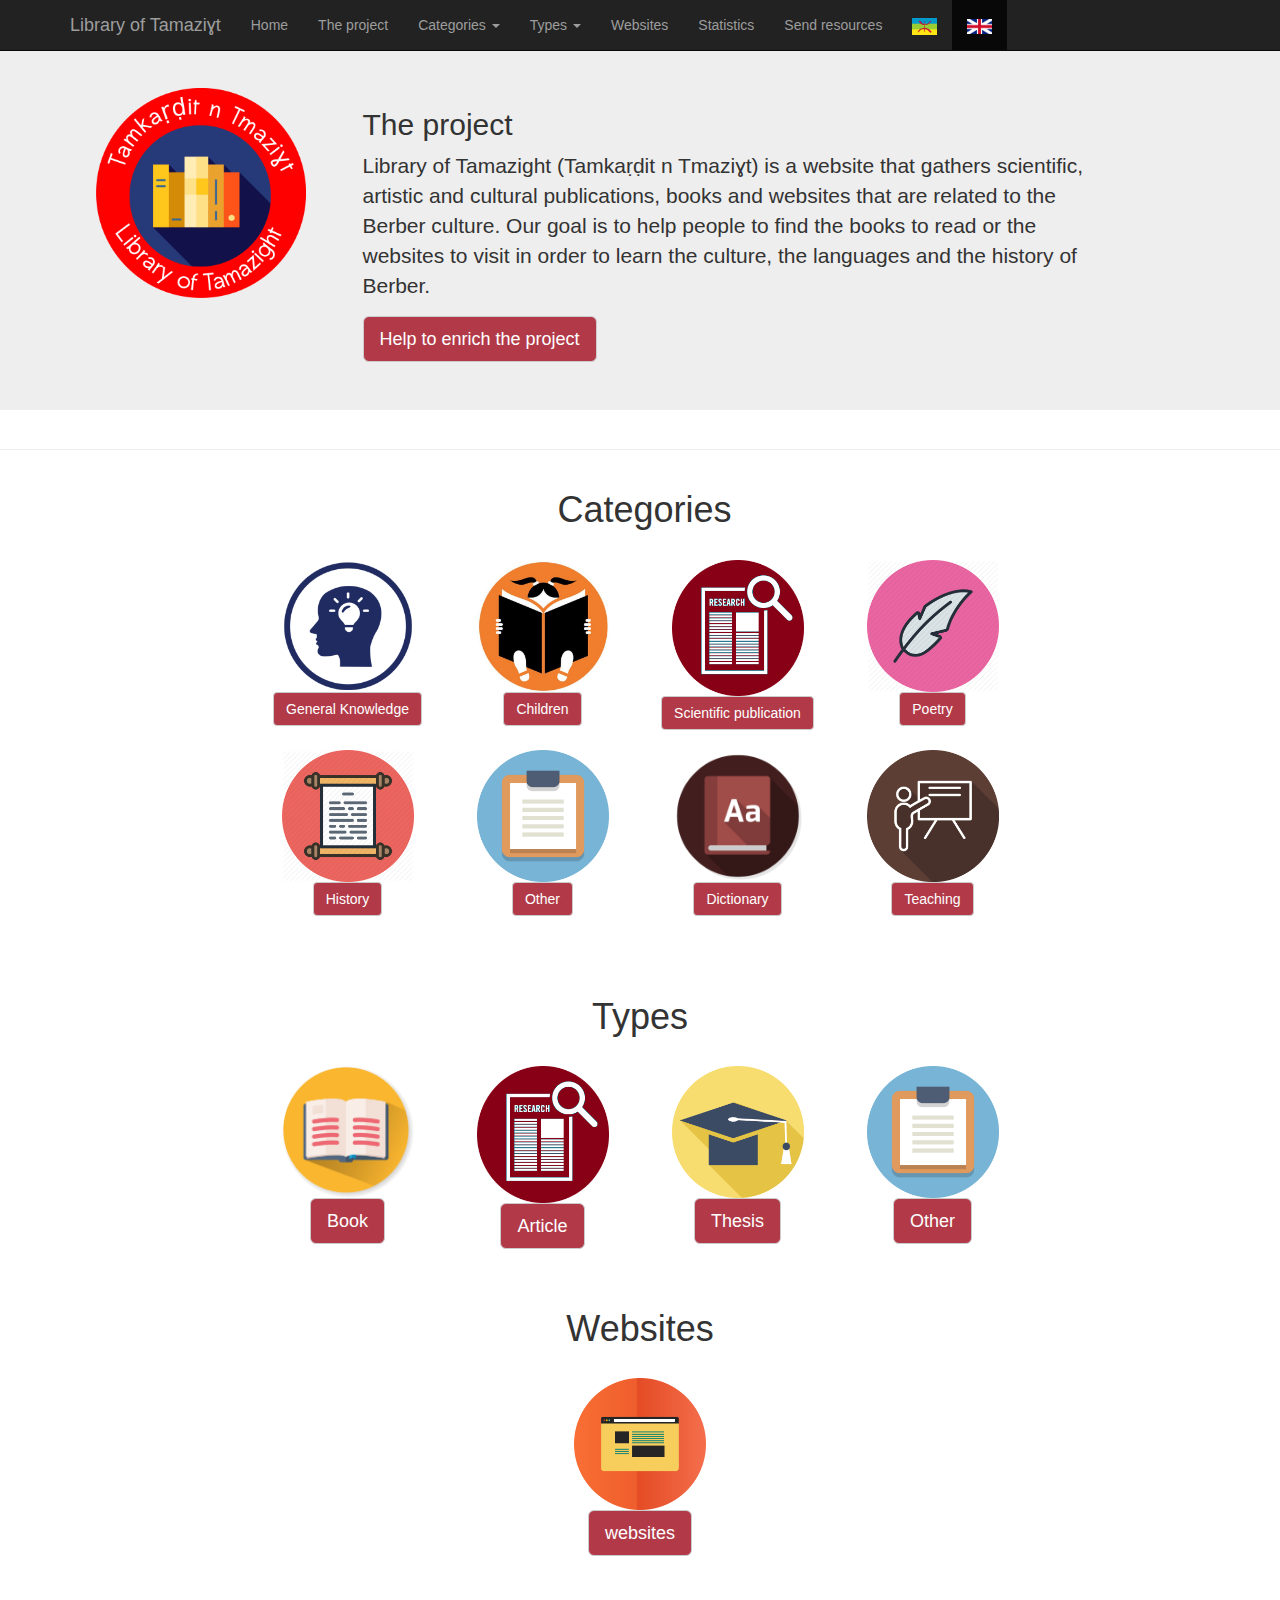
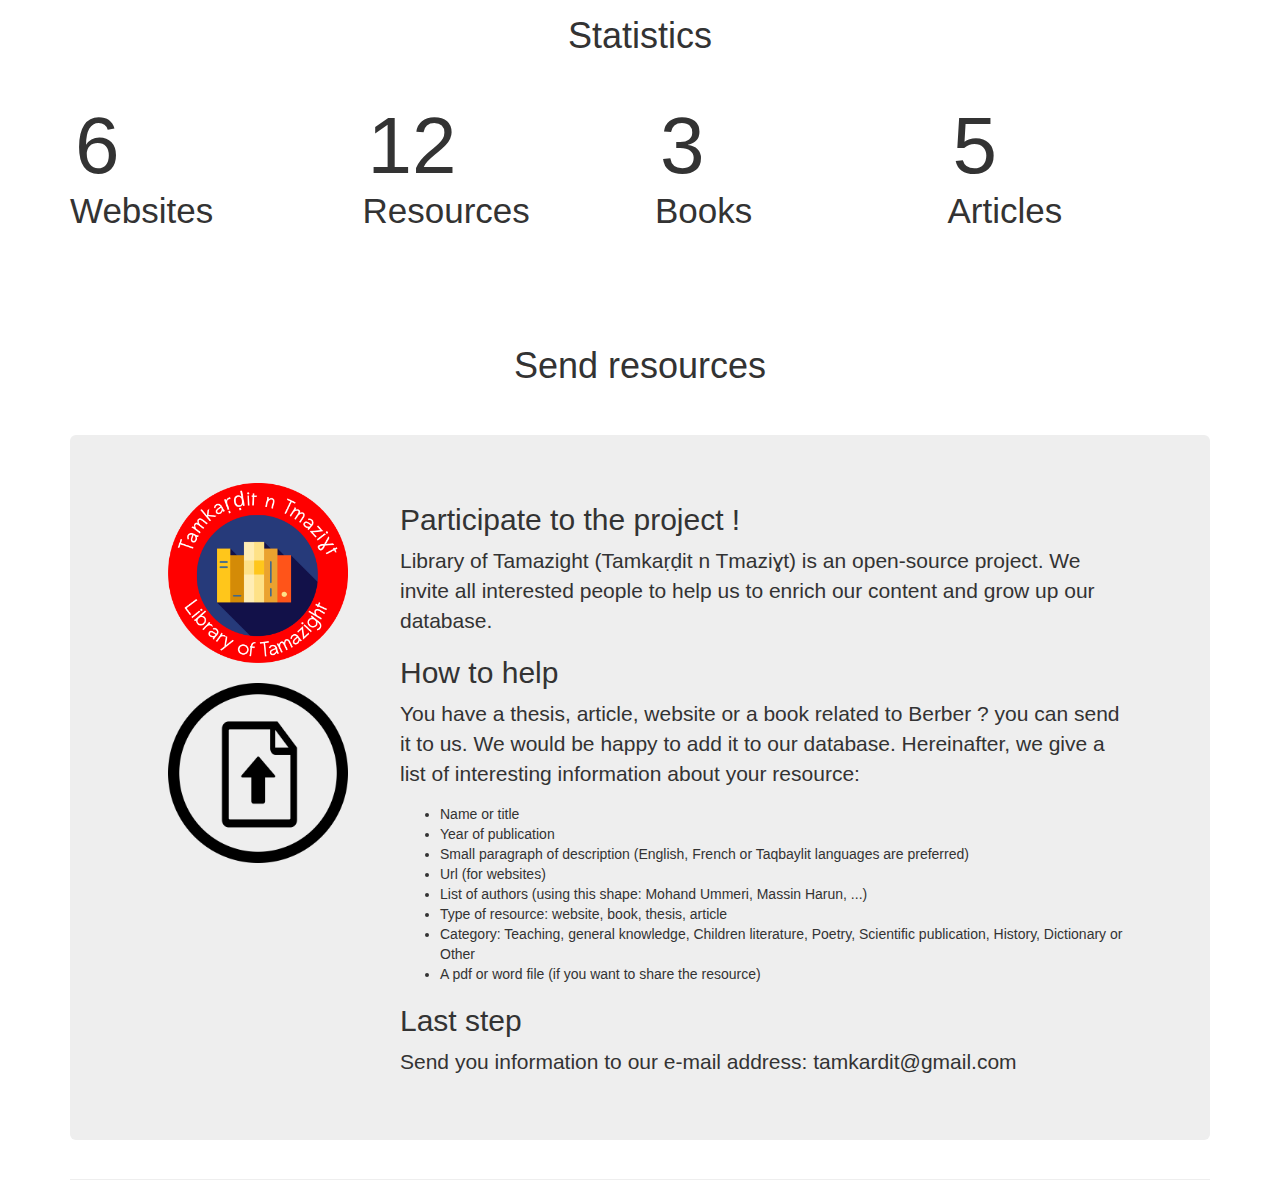
<file: index.html>
<!DOCTYPE html>
<html>
<head>
<meta name="description" content="">
<meta name="author" content="Adel Ferdjoukh">
<link rel="icon" href="img/kab.png">
<meta charset="utf-8">
<meta http-equiv="X-UA-Compatible" content="IE=edge">
<meta name="viewport" content="width=device-width, initial-scale=1">
<title>Home - Library of Tamaziɣt</title>
<!-- Bootstrap core CSS -->
<link href="bootstrap/css/bootstrap.min.css" rel="stylesheet">
<script src="bootstrap/js/jquery-3.3.1.min.js"></script>
<script src="bootstrap/js/bootstrap.min.js"></script>
<script src="css-js/selection.js"></script>
<!-- Custom styles for this template -->
<link href="css-js/lot.css" rel="stylesheet">
</head>

<body>

   <nav class="navbar navbar-inverse navbar-fixed-top">
     <div class="container">
       <div class="navbar-header">
         <button type="button" class="navbar-toggle collapsed" data-toggle="collapse" data-target="#navbar" aria-expanded="false" aria-controls="navbar">
           <span class="sr-only">Toggle navigation</span>
           <span class="icon-bar"></span>
           <span class="icon-bar"></span>
           <span class="icon-bar"></span>
         </button>
         <a class="navbar-brand" href="index.html">Library of Tamaziɣt</a>
       </div>
       <div id="navbar" class="collapse navbar-collapse">
         <ul class="nav navbar-nav">
           <li><a href="index.html">Home</a></li>
           <li><a href="index.html#project">The project</a></li>

           <li class="dropdown">
           <a href="#" class="dropdown-toggle" data-toggle="dropdown">Categories <b class="caret"></b></a>
           <ul class="dropdown-menu">
         		<li><a href="general-knowledge.html">General Knowledge</a></li>
         		<li><a href="children.html">Children</a></li>
         		<li><a href="scientific-publication.html">Scientific publication</a></li>
         		<li><a href="poetry.html">Poetry</a></li>
         		<li><a href="history.html">History</a></li>
         		<li><a href="other-cat.html">Other</a></li>
         		<li><a href="dictionary.html">Dictionary</a></li>
         		<li><a href="teaching.html">Teaching</a></li>
            </ul>
           </li>

           <li class="dropdown">
           <a href="#" class="dropdown-toggle" data-toggle="dropdown">Types <b class="caret"></b></a>
           <ul class="dropdown-menu">
         		<li><a href="book.html">Book</a></li>
         		<li><a href="article.html">Article</a></li>
         		<li><a href="thesis.html">Thesis</a></li>
         		<li><a href="other-type.html">Other</a></li>
            </ul>
           </li>
           <li><a href="index.html#websites">Websites</a></li>
           <li><a href="index.html#statistics">Statistics</a></li>
           <li><a href="index.html#submit">Send resources</a></li>
           <li><a href="index-kab.html"><img src="img/kab.png" width="25" alt="Taqbaylit"/></a></li>
           <li class="active"><a href="index.html"><img src="img/uk.png" width="25" alt="English"/></a></li>
         </ul>
       </div><!--/.nav-collapse -->
     </div>
   </nav>


  <div class="page-header">
   <div class="jumbotron">
    <div class="container">
      <div class="row">
        <div class="col-sm-3">
             <img src="img/library.png" class="center-img" width="200" alt="Library of Tamazight"/>
        </div>
            
            <div class="col-sm-8">
              <div class="row">
                <div class="col-sm-12">
                    <h2 class="left-h2">The project</h2>
                    <p class="left-p">
                        Library of Tamazight (Tamkaṛḍit n Tmaziɣt) is a website that gathers scientific, artistic and cultural publications, books and websites that are related to the Berber culture.
                        Our goal is to help people to find the books to read or the websites to visit in order to learn the culture, the languages and the history of Berber.
                    </p>
                  </div>                
        </div>        
          <div class="row">
                <div class="col-sm-3">
                    <a href="index.html#submit" class="btn btn-lg btn-pyta">Help to enrich the project</a>
                </div>
            </div>
          </div>
        </div>  
      </div>
   </div>
  </div>


<div class="container">
<div id="categories" class="row title-row">
<div class="col-sm-5"></div>
<div class="col-sm-2"><h1>Categories</h1></div>
<div class="col-sm-5"></div>
</div>
<br/>
<div class="row">
<div class="col-sm-2"></div>
 <div class="col-sm-2 center-col">
  <a href="general-knowledge.html">
   <img src="img/gk.png" alt="General Knowledge" class="center-img" width="200" />
  </a>
  <a class="btn btn-pyta" href="general-knowledge.html">General Knowledge</a>
 </div>
 <div class="col-sm-2 center-col">
  <a href="children.html">
   <img src="img/child.jpg" alt="Children" class="center-img" width="200" />
  </a>
  <a class="btn btn-pyta" href="children.html">Children</a>
 </div>
 <div class="col-sm-2 center-col">
  <a href="scientific-publication.html">
   <img src="img/paper.png" alt="Scientific publication" class="center-img" width="200" />
  </a>
  <a class="btn btn-pyta" href="scientific-publication.html">Scientific publication</a>
 </div>
 <div class="col-sm-2 center-col">
  <a href="poetry.html">
   <img src="img/poet.png" alt="Poetry" class="center-img" width="200" />
  </a>
  <a class="btn btn-pyta" href="poetry.html">Poetry</a>
 </div>
</div>

<br />

<div class="row">
<div class="col-sm-2"></div>
 <div class="col-sm-2 center-col">
  <a href="history.html">
   <img src="img/hist.png" alt="History" class="center-img" width="200" />
  </a>
  <a class="btn btn-pyta" href="history.html">History</a>
 </div>
 <div class="col-sm-2 center-col">
  <a href="other-cat.html">
   <img src="img/other.png" alt="Other" class="center-img" width="200" />
  </a>
  <a class="btn btn-pyta" href="other-cat.html">Other</a>
 </div>
 <div class="col-sm-2 center-col">
  <a href="dictionary.html">
   <img src="img/dic.png" alt="Dictionary" class="center-img" width="200" />
  </a>
  <a class="btn btn-pyta" href="dictionary.html">Dictionary</a>
 </div>
 <div class="col-sm-2 center-col">
  <a href="teaching.html">
   <img src="img/teach.png" alt="Teaching" class="center-img" width="200" />
  </a>
  <a class="btn btn-pyta" href="teaching.html">Teaching</a>
 </div>
</div>

<br />

<div class="row">
<div class="col-sm-2"></div>
</div>


<br/>
<br/>
<div id="types" class="row title-row">
<div class="col-sm-5"></div>
<div class="col-sm-2"><h1>Types</h1></div>
<div class="col-sm-5"></div>
</div>
<br/>
<div class="row">
<div class="col-sm-2"></div>
<div class="col-sm-2 center-col">
<a href="book.html">
<img src="img/book.png" alt="Book" class="center-img" width="200" />
</a>
<a class="btn btn-lg btn-pyta" href="book.html">Book</a>
</div>
<div class="col-sm-2 center-col">
<a href="article.html">
<img src="img/paper.png" alt="Article" class="center-img" width="200" />
</a>
<a class="btn btn-lg btn-pyta" href="article.html">Article</a>
</div>
<div class="col-sm-2 center-col">
<a href="thesis.html">
<img src="img/thesis.png" alt="Thesis" class="center-img" width="200" />
</a>
<a class="btn btn-lg btn-pyta" href="thesis.html">Thesis</a>
</div>
<div class="col-sm-2 center-col">
<a href="other-type.html">
<img src="img/other.png" alt="Other" class="center-img" width="200" />
</a>
<a class="btn btn-lg btn-pyta" href="other-type.html">Other</a>
</div>
</div>
<br/>
<br/>
<div id="websites" class="row title-row">
<div class="col-sm-5"></div>
<div class="col-sm-2"><h1>Websites</h1></div>
<div class="col-sm-5"></div>
</div>
<br/>
<div class="row">
<div class="col-sm-5"></div>
<div class="col-sm-2 center-col">
<a href="websites.html">
<img src="img/web.png" alt="websites" class="center-img" width="200" />
</a>
<a class="btn btn-lg btn-pyta" href="websites.html">websites</a>
</div>
<div class="col-sm-5"></div>
</div>
<br/>
<br/>
<div id="statistics" class="row title-row">
<div class="col-sm-5"></div>
<div class="col-sm-2"><h1>Statistics</h1></div>
<div class="col-sm-5"></div>
</div>
<br/>
<br/>
 <div class="row">
<div class="col-sm-2">
<p class=stat-p><span class=lettrine>6</span> Websites</p>
</div>
<div class="col-sm-1"></div>
<div class="col-sm-2">
<p class=stat-p><span class=lettrine>12</span> Resources</p>
</div>
<div class="col-sm-1"></div>
<div class="col-sm-2">
<p class=stat-p><span class=lettrine>3</span> Books</p>
</div>
<div class="col-sm-1"></div>
<div class="col-sm-2">
<p class=stat-p><span class=lettrine>5</span> Articles</p>
</div>

 </div>
<br/>
<br/>
<br/>
<br/>
 <div id="submit" class="row title-row">
  <div class="col-sm-4"></div>
  <div class="col-sm-4 center-col"><h1>Send resources</h1></div>
  <div class="col-sm-4"></div>
 </div>

  <div class="page-header">
   <div class="jumbotron">
    <div class="container">
      <div class="row">

        <div class="col-sm-3">
				<img src="img/library.png" class="center-img" width="200" alt="Library of Tamazight"/>
				<br/>
             <img src="img/submit.png" class="center-img" width="200" alt="Library of Tamazight"/>
        </div>

            <div class="col-sm-9">
                    <h2 class="left-h2">Participate to the project !</h2>
                    <p class="left-p">
                        Library of Tamazight (Tamkaṛḍit n Tmaziɣt) is an open-source project. We invite all interested people to help us to enrich our content and grow up our database.
                    </p>
                    <h2 class="left-h2">How to help</h2>
                    <p>
                        You have a thesis, article, website or a book related to Berber ? you can send it to us. We would be happy to add it to our database. Hereinafter, we give a list of interesting information about your resource:
                    </p>
					  <ul>
					  	<li>Name or title</li>
					  	<li>Year of publication</li>
					  	<li>Small paragraph of description (English, French or Taqbaylit languages are preferred)</li>
					  	<li>Url (for websites)</li>
					  	<li>List of authors (using this shape: Mohand Ummeri, Massin Harun, ...)</li>
					  	<li>Type of resource: website, book, thesis, article</li>
					  	<li>Category: Teaching, general knowledge, Children literature, Poetry, Scientific publication, History, Dictionary or Other</li>
					  	<li>A pdf or word file (if you want to share the resource)</li>
					  </ul>
                    <h2 class="left-h2">Last step</h2>
                    <p>
                        Send you information to our e-mail address: tamkardit@gmail.com
                    </p>
            </div>

        </div>  
      </div>
   </div>
  </div>

</div>
</body>
</html>
</file>
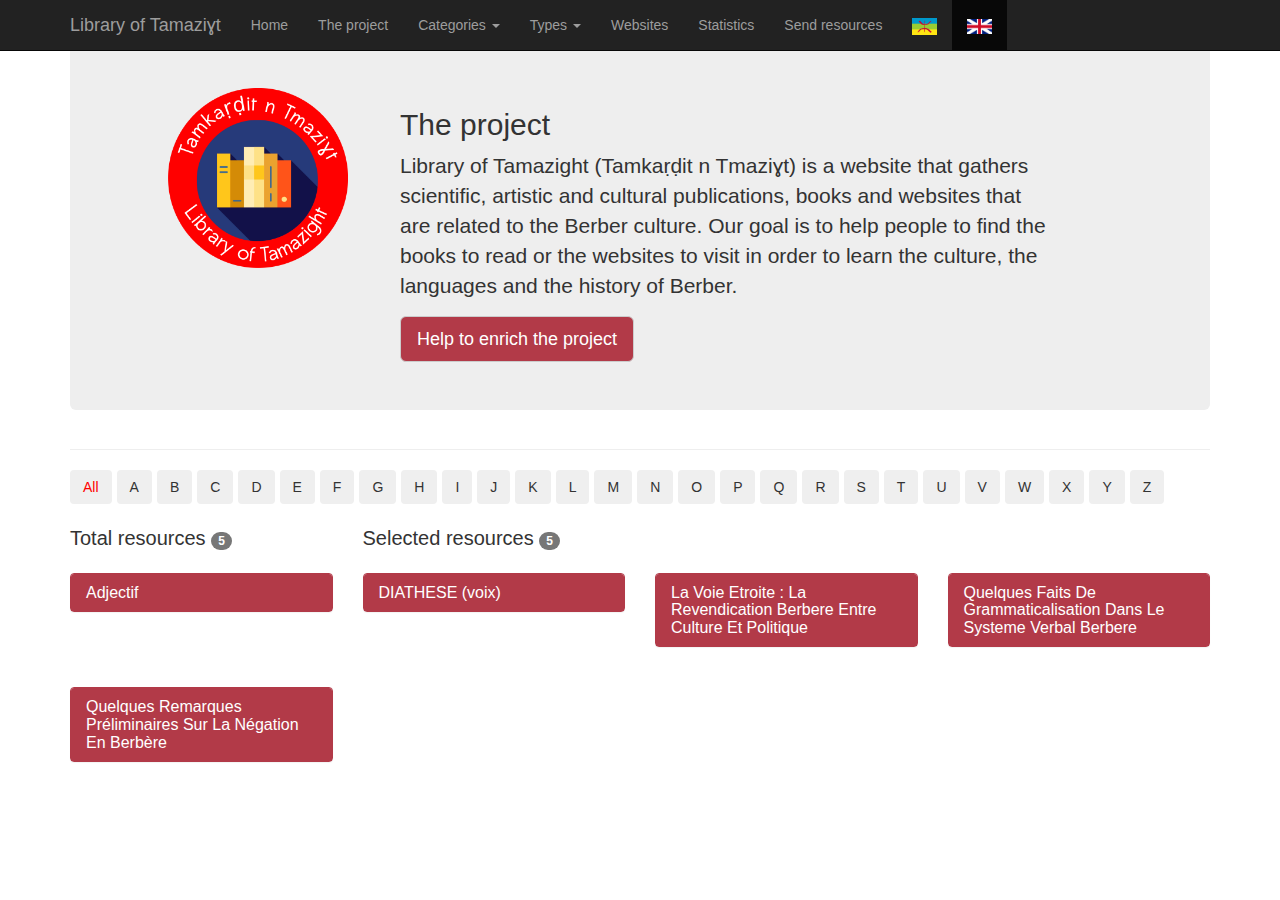
<file: article.html>
<!DOCTYPE html>
<html>
<head>
<meta name="description" content="">
<meta name="author" content="Adel Ferdjoukh">
<link rel="icon" href="img/kab.png">
<meta charset="utf-8">
<meta http-equiv="X-UA-Compatible" content="IE=edge">
<meta name="viewport" content="width=device-width, initial-scale=1">
<title>Article - Library of Tamaziɣt</title>
<!-- Bootstrap core CSS -->
<link href="bootstrap/css/bootstrap.min.css" rel="stylesheet">
<script src="bootstrap/js/jquery-3.3.1.min.js"></script>
<script src="bootstrap/js/bootstrap.min.js"></script>
<script src="css-js/selection.js"></script>
<!-- Custom styles for this template -->
<link href="css-js/lot.css" rel="stylesheet">
</head>

<body>

   <nav class="navbar navbar-inverse navbar-fixed-top">
     <div class="container">
       <div class="navbar-header">
         <button type="button" class="navbar-toggle collapsed" data-toggle="collapse" data-target="#navbar" aria-expanded="false" aria-controls="navbar">
           <span class="sr-only">Toggle navigation</span>
           <span class="icon-bar"></span>
           <span class="icon-bar"></span>
           <span class="icon-bar"></span>
         </button>
         <a class="navbar-brand" href="index.html">Library of Tamaziɣt</a>
       </div>
       <div id="navbar" class="collapse navbar-collapse">
         <ul class="nav navbar-nav">
           <li><a href="index.html">Home</a></li>
           <li><a href="index.html#project">The project</a></li>

           <li class="dropdown">
           <a href="#" class="dropdown-toggle" data-toggle="dropdown">Categories <b class="caret"></b></a>
           <ul class="dropdown-menu">
         		<li><a href="general-knowledge.html">General Knowledge</a></li>
         		<li><a href="children.html">Children</a></li>
         		<li><a href="scientific-publication.html">Scientific publication</a></li>
         		<li><a href="poetry.html">Poetry</a></li>
         		<li><a href="history.html">History</a></li>
         		<li><a href="other-cat.html">Other</a></li>
         		<li><a href="dictionary.html">Dictionary</a></li>
         		<li><a href="teaching.html">Teaching</a></li>
            </ul>
           </li>

           <li class="dropdown">
           <a href="#" class="dropdown-toggle" data-toggle="dropdown">Types <b class="caret"></b></a>
           <ul class="dropdown-menu">
         		<li><a href="book.html">Book</a></li>
         		<li><a href="article.html">Article</a></li>
         		<li><a href="thesis.html">Thesis</a></li>
         		<li><a href="other-type.html">Other</a></li>
            </ul>
           </li>
           <li><a href="index.html#websites">Websites</a></li>
           <li><a href="index.html#statistics">Statistics</a></li>
           <li><a href="index.html#submit">Send resources</a></li>
           <li><a href="index-kab.html"><img src="img/kab.png" width="25" alt="Taqbaylit"/></a></li>
           <li class="active"><a href="index.html"><img src="img/uk.png" width="25" alt="English"/></a></li>
         </ul>
       </div><!--/.nav-collapse -->
     </div>
   </nav>

<div class=container>

  <div class="page-header">
   <div class="jumbotron">
    <div class="container">
      <div class="row">
        <div class="col-sm-3">
             <img src="img/library.png" class="center-img" width="200" alt="Library of Tamazight"/>
        </div>
            
            <div class="col-sm-8">
              <div class="row">
                <div class="col-sm-12">
                    <h2 class="left-h2">The project</h2>
                    <p class="left-p">
                        Library of Tamazight (Tamkaṛḍit n Tmaziɣt) is a website that gathers scientific, artistic and cultural publications, books and websites that are related to the Berber culture.
                        Our goal is to help people to find the books to read or the websites to visit in order to learn the culture, the languages and the history of Berber.
                    </p>
                  </div>                
        </div>        
          <div class="row">
                <div class="col-sm-3">
                    <a href="index.html#submit" class="btn btn-lg btn-pyta">Help to enrich the project</a>
                </div>
            </div>
          </div>
        </div>  
      </div>
   </div>
  </div>


<div id="selection-buttons" class="btn-toolbar" role="toolbar" aria-label="Toolbar with button groups">
  <button type="button" id="All" style="color:red;" onclick="selectAll(this);" class="btn btn-secondary">All</button>
  <button type="button" id="A" onclick="select(this);" class="btn btn-secondary">A</button>
  <button type="button" id="B" onclick="select(this);" class="btn btn-secondary">B</button>
  <button type="button" id="C" onclick="select(this);" class="btn btn-secondary">C</button>
  <button type="button" id="D" onclick="select(this);" class="btn btn-secondary">D</button>
  <button type="button" id="E" onclick="select(this);" class="btn btn-secondary">E</button>
  <button type="button" id="F" onclick="select(this);" class="btn btn-secondary">F</button>
  <button type="button" id="G" onclick="select(this);" class="btn btn-secondary">G</button>
  <button type="button" id="H" onclick="select(this);" class="btn btn-secondary">H</button>
  <button type="button" id="I" onclick="select(this);" class="btn btn-secondary">I</button>
  <button type="button" id="J" onclick="select(this);" class="btn btn-secondary">J</button>
  <button type="button" id="K" onclick="select(this);" class="btn btn-secondary">K</button>
  <button type="button" id="L" onclick="select(this);" class="btn btn-secondary">L</button>
  <button type="button" id="M" onclick="select(this);" class="btn btn-secondary">M</button>
  <button type="button" id="N" onclick="select(this);" class="btn btn-secondary">N</button>
  <button type="button" id="O" onclick="select(this);" class="btn btn-secondary">O</button>
  <button type="button" id="P" onclick="select(this);" class="btn btn-secondary">P</button>
  <button type="button" id="Q" onclick="select(this);" class="btn btn-secondary">Q</button>
  <button type="button" id="R" onclick="select(this);" class="btn btn-secondary">R</button>
  <button type="button" id="S" onclick="select(this);" class="btn btn-secondary">S</button>
  <button type="button" id="T" onclick="select(this);" class="btn btn-secondary">T</button>
  <button type="button" id="U" onclick="select(this);" class="btn btn-secondary">U</button>
  <button type="button" id="V" onclick="select(this);" class="btn btn-secondary">V</button>
  <button type="button" id="W" onclick="select(this);" class="btn btn-secondary">W</button>
  <button type="button" id="X" onclick="select(this);" class="btn btn-secondary">X</button>
  <button type="button" id="Y" onclick="select(this);" class="btn btn-secondary">Y</button>
  <button type="button" id="Z" onclick="select(this);" class="btn btn-secondary">Z</button>
</div>
<br/>

<div class="row">
<div class="col-sm-3"><span style="font-size:20px;">Total resources </span> 
<span class="badge">5</span></div>
<div class="col-sm-3"><span style="font-size:20px;">Selected resources </span> 
<span id="selected" class="badge">5</span></div>
</div>
<br/>

<div id="resources">
 <div class="row">

  <div class="col-sm-3 resource">
            <div class="panel-group">
                <div class="panel panel-pyta">
                    <div class="panel-heading">
                        <h4 class="panel-title"><a data-toggle="collapse" href="#collapse0"><span class="name">Adjectif</span></a></h4>
                    </div>
                    <div id="collapse0" class="panel-collapse collapse">
                        <div class="panel-body">
                              <p>
<span class="author">Salem Chaker</span>. <span class="type">Article</span>. <span class="year">1985</span>.
                              </p>
                              <p>
En tant que catégorie sémantique et morphologique, l'adjectif existe dans la totalité du domaine berbère.
                              </p>
   <a href="data/resources/09-18/01.pdf" class="btn btn-pyta">PDF</a>
                       </div>
                  </div>
               </div>
           </div>
  </div>


  <div class="col-sm-3 resource">
            <div class="panel-group">
                <div class="panel panel-pyta">
                    <div class="panel-heading">
                        <h4 class="panel-title"><a data-toggle="collapse" href="#collapse1"><span class="name">DIATHESE (voix)</span></a></h4>
                    </div>
                    <div id="collapse1" class="panel-collapse collapse">
                        <div class="panel-body">
                              <p>
<span class="author">Salem Chaker</span>. <span class="type">Article</span>. <span class="year">1995</span>.
                              </p>
                              <p>
Les linguistes généralistes identifient généralement la notion de diathèse à celle de voix (Cf Dubois : 512, Marouzeau : 75...), définie comme la relation grammaticale et sémantique qui existe entre le verbe et les différents participants du procès, sujet et objet.
                              </p>
   <a href="data/resources/09-18/08.pdf" class="btn btn-pyta">PDF</a>
                       </div>
                  </div>
               </div>
           </div>
  </div>


  <div class="col-sm-3 resource">
            <div class="panel-group">
                <div class="panel panel-pyta">
                    <div class="panel-heading">
                        <h4 class="panel-title"><a data-toggle="collapse" href="#collapse2"><span class="name">La Voie Etroite : La Revendication Berbere Entre Culture Et Politique</span></a></h4>
                    </div>
                    <div id="collapse2" class="panel-collapse collapse">
                        <div class="panel-body">
                              <p>
<span class="author">Salem Chaker</span>. <span class="type">Article</span>. <span class="year">1989</span>.
                              </p>
                              <p>
Octobre 1988 aura été un ébranlement profond pour l'Algérie, une secousse tragique qui a induit l'accélération brutale d'évolutions qui se dessinaient déjà en filigrane depuis l'arrivée de Chadli Bendjedid à la Présidence de la République.
                              </p>
   <a href="data/resources/09-18/09.pdf" class="btn btn-pyta">PDF</a>
                       </div>
                  </div>
               </div>
           </div>
  </div>


  <div class="col-sm-3 resource">
            <div class="panel-group">
                <div class="panel panel-pyta">
                    <div class="panel-heading">
                        <h4 class="panel-title"><a data-toggle="collapse" href="#collapse3"><span class="name">Quelques Faits De Grammaticalisation Dans Le Systeme Verbal Berbere</span></a></h4>
                    </div>
                    <div id="collapse3" class="panel-collapse collapse">
                        <div class="panel-body">
                              <p>
<span class="author">Salem Chaker</span>. <span class="type">Article</span>. <span class="year">1997</span>.
                              </p>
                              <p>
L’exploration morphogénétique du système verbal berbère dans sa diversité dialectale synchronique met en évidence, dès une date très ancienne (« proto-berbère »), des stratégies multiples de renouvellement...
                              </p>
   <a href="data/resources/09-18/10.pdf" class="btn btn-pyta">PDF</a>
                       </div>
                  </div>
               </div>
           </div>
  </div>

</div>

<br />

<div class="row">

  <div class="col-sm-3 resource">
            <div class="panel-group">
                <div class="panel panel-pyta">
                    <div class="panel-heading">
                        <h4 class="panel-title"><a data-toggle="collapse" href="#collapse4"><span class="name">Quelques Remarques Préliminaires Sur La Négation En Berbère</span></a></h4>
                    </div>
                    <div id="collapse4" class="panel-collapse collapse">
                        <div class="panel-body">
                              <p>
<span class="author">Salem Chaker</span>. <span class="type">Article</span>. <span class="year">On présentera ici les traits essentiels de la négation en berbère et surtout, les principales interrogations que suscitent les différentes facettes de ce phénomène syntaxique et sémantique.</span>.
                              </p>
                              <p>
none
                              </p>
   <a href="data/resources/" class="btn btn-pyta">PDF</a>
   <a href="09-18/11.pdf" class="btn btn-pyta">Link</a>
                       </div>
                  </div>
               </div>
           </div>
  </div>

 </div>
</div>
</div>
</body>
</html>
</file>
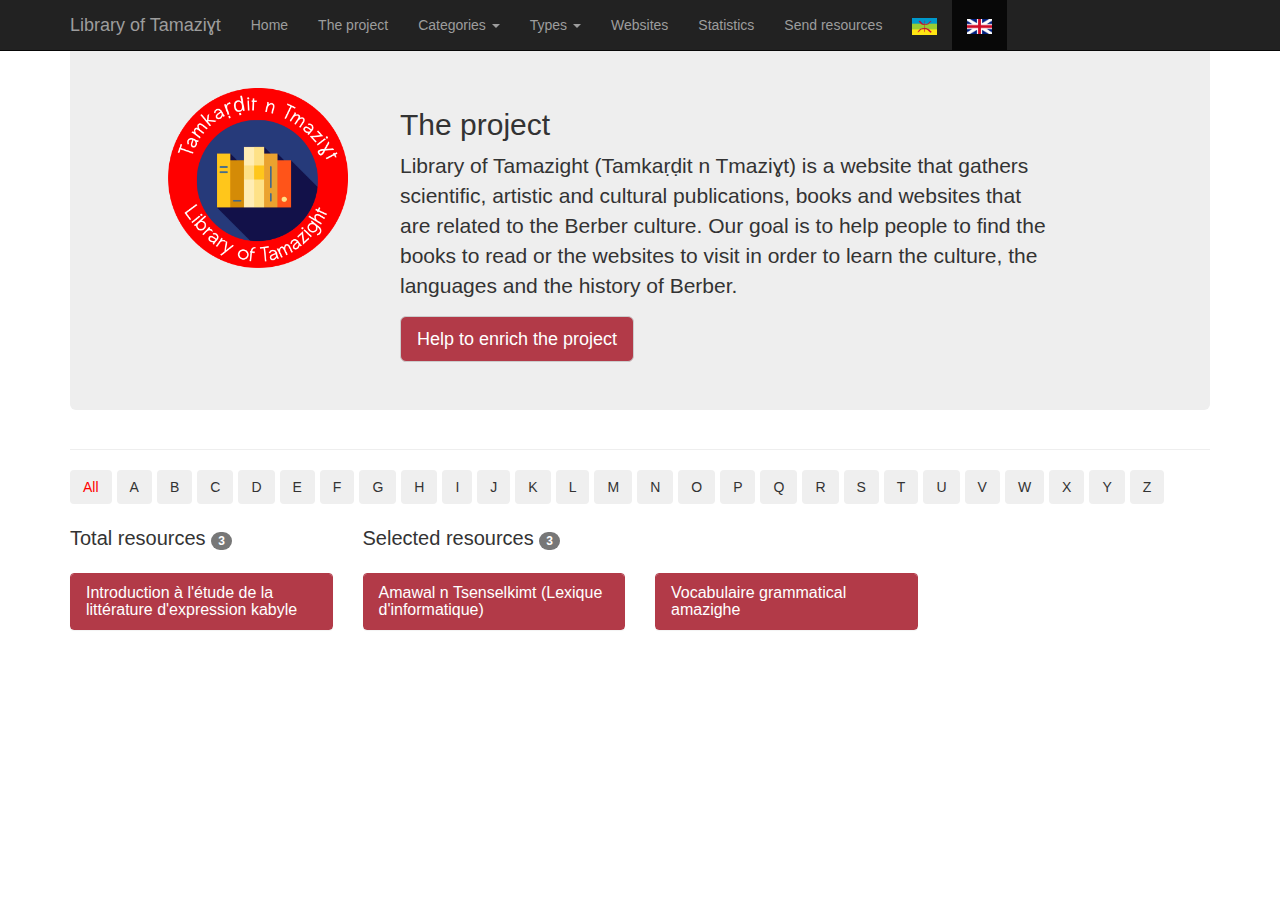
<file: book.html>
<!DOCTYPE html>
<html>
<head>
<meta name="description" content="">
<meta name="author" content="Adel Ferdjoukh">
<link rel="icon" href="img/kab.png">
<meta charset="utf-8">
<meta http-equiv="X-UA-Compatible" content="IE=edge">
<meta name="viewport" content="width=device-width, initial-scale=1">
<title>Book - Library of Tamaziɣt</title>
<!-- Bootstrap core CSS -->
<link href="bootstrap/css/bootstrap.min.css" rel="stylesheet">
<script src="bootstrap/js/jquery-3.3.1.min.js"></script>
<script src="bootstrap/js/bootstrap.min.js"></script>
<script src="css-js/selection.js"></script>
<!-- Custom styles for this template -->
<link href="css-js/lot.css" rel="stylesheet">
</head>

<body>

   <nav class="navbar navbar-inverse navbar-fixed-top">
     <div class="container">
       <div class="navbar-header">
         <button type="button" class="navbar-toggle collapsed" data-toggle="collapse" data-target="#navbar" aria-expanded="false" aria-controls="navbar">
           <span class="sr-only">Toggle navigation</span>
           <span class="icon-bar"></span>
           <span class="icon-bar"></span>
           <span class="icon-bar"></span>
         </button>
         <a class="navbar-brand" href="index.html">Library of Tamaziɣt</a>
       </div>
       <div id="navbar" class="collapse navbar-collapse">
         <ul class="nav navbar-nav">
           <li><a href="index.html">Home</a></li>
           <li><a href="index.html#project">The project</a></li>

           <li class="dropdown">
           <a href="#" class="dropdown-toggle" data-toggle="dropdown">Categories <b class="caret"></b></a>
           <ul class="dropdown-menu">
         		<li><a href="general-knowledge.html">General Knowledge</a></li>
         		<li><a href="children.html">Children</a></li>
         		<li><a href="scientific-publication.html">Scientific publication</a></li>
         		<li><a href="poetry.html">Poetry</a></li>
         		<li><a href="history.html">History</a></li>
         		<li><a href="other-cat.html">Other</a></li>
         		<li><a href="dictionary.html">Dictionary</a></li>
         		<li><a href="teaching.html">Teaching</a></li>
            </ul>
           </li>

           <li class="dropdown">
           <a href="#" class="dropdown-toggle" data-toggle="dropdown">Types <b class="caret"></b></a>
           <ul class="dropdown-menu">
         		<li><a href="book.html">Book</a></li>
         		<li><a href="article.html">Article</a></li>
         		<li><a href="thesis.html">Thesis</a></li>
         		<li><a href="other-type.html">Other</a></li>
            </ul>
           </li>
           <li><a href="index.html#websites">Websites</a></li>
           <li><a href="index.html#statistics">Statistics</a></li>
           <li><a href="index.html#submit">Send resources</a></li>
           <li><a href="index-kab.html"><img src="img/kab.png" width="25" alt="Taqbaylit"/></a></li>
           <li class="active"><a href="index.html"><img src="img/uk.png" width="25" alt="English"/></a></li>
         </ul>
       </div><!--/.nav-collapse -->
     </div>
   </nav>

<div class=container>

  <div class="page-header">
   <div class="jumbotron">
    <div class="container">
      <div class="row">
        <div class="col-sm-3">
             <img src="img/library.png" class="center-img" width="200" alt="Library of Tamazight"/>
        </div>
            
            <div class="col-sm-8">
              <div class="row">
                <div class="col-sm-12">
                    <h2 class="left-h2">The project</h2>
                    <p class="left-p">
                        Library of Tamazight (Tamkaṛḍit n Tmaziɣt) is a website that gathers scientific, artistic and cultural publications, books and websites that are related to the Berber culture.
                        Our goal is to help people to find the books to read or the websites to visit in order to learn the culture, the languages and the history of Berber.
                    </p>
                  </div>                
        </div>        
          <div class="row">
                <div class="col-sm-3">
                    <a href="index.html#submit" class="btn btn-lg btn-pyta">Help to enrich the project</a>
                </div>
            </div>
          </div>
        </div>  
      </div>
   </div>
  </div>


<div id="selection-buttons" class="btn-toolbar" role="toolbar" aria-label="Toolbar with button groups">
  <button type="button" id="All" style="color:red;" onclick="selectAll(this);" class="btn btn-secondary">All</button>
  <button type="button" id="A" onclick="select(this);" class="btn btn-secondary">A</button>
  <button type="button" id="B" onclick="select(this);" class="btn btn-secondary">B</button>
  <button type="button" id="C" onclick="select(this);" class="btn btn-secondary">C</button>
  <button type="button" id="D" onclick="select(this);" class="btn btn-secondary">D</button>
  <button type="button" id="E" onclick="select(this);" class="btn btn-secondary">E</button>
  <button type="button" id="F" onclick="select(this);" class="btn btn-secondary">F</button>
  <button type="button" id="G" onclick="select(this);" class="btn btn-secondary">G</button>
  <button type="button" id="H" onclick="select(this);" class="btn btn-secondary">H</button>
  <button type="button" id="I" onclick="select(this);" class="btn btn-secondary">I</button>
  <button type="button" id="J" onclick="select(this);" class="btn btn-secondary">J</button>
  <button type="button" id="K" onclick="select(this);" class="btn btn-secondary">K</button>
  <button type="button" id="L" onclick="select(this);" class="btn btn-secondary">L</button>
  <button type="button" id="M" onclick="select(this);" class="btn btn-secondary">M</button>
  <button type="button" id="N" onclick="select(this);" class="btn btn-secondary">N</button>
  <button type="button" id="O" onclick="select(this);" class="btn btn-secondary">O</button>
  <button type="button" id="P" onclick="select(this);" class="btn btn-secondary">P</button>
  <button type="button" id="Q" onclick="select(this);" class="btn btn-secondary">Q</button>
  <button type="button" id="R" onclick="select(this);" class="btn btn-secondary">R</button>
  <button type="button" id="S" onclick="select(this);" class="btn btn-secondary">S</button>
  <button type="button" id="T" onclick="select(this);" class="btn btn-secondary">T</button>
  <button type="button" id="U" onclick="select(this);" class="btn btn-secondary">U</button>
  <button type="button" id="V" onclick="select(this);" class="btn btn-secondary">V</button>
  <button type="button" id="W" onclick="select(this);" class="btn btn-secondary">W</button>
  <button type="button" id="X" onclick="select(this);" class="btn btn-secondary">X</button>
  <button type="button" id="Y" onclick="select(this);" class="btn btn-secondary">Y</button>
  <button type="button" id="Z" onclick="select(this);" class="btn btn-secondary">Z</button>
</div>
<br/>

<div class="row">
<div class="col-sm-3"><span style="font-size:20px;">Total resources </span> 
<span class="badge">3</span></div>
<div class="col-sm-3"><span style="font-size:20px;">Selected resources </span> 
<span id="selected" class="badge">3</span></div>
</div>
<br/>

<div id="resources">
 <div class="row">

  <div class="col-sm-3 resource">
            <div class="panel-group">
                <div class="panel panel-pyta">
                    <div class="panel-heading">
                        <h4 class="panel-title"><a data-toggle="collapse" href="#collapse0"><span class="name">Introduction à l'étude de la littérature d'expression kabyle</span></a></h4>
                    </div>
                    <div id="collapse0" class="panel-collapse collapse">
                        <div class="panel-body">
                              <p>
<span class="author">Kamel Bouamara</span>. <span class="type">Book</span>. <span class="year">2018</span>.
                              </p>
                              <p>
Ce livre, préfacé par Daniella Merollla, Professeure de littérature et art berbères (Inalco, Paris), rassemble 6 études déjà publiées, entre 2007 et 2018.
                              </p>
                       </div>
                  </div>
               </div>
           </div>
  </div>


  <div class="col-sm-3 resource">
            <div class="panel-group">
                <div class="panel panel-pyta">
                    <div class="panel-heading">
                        <h4 class="panel-title"><a data-toggle="collapse" href="#collapse1"><span class="name">Amawal n Tsenselkimt (Lexique d'informatique)</span></a></h4>
                    </div>
                    <div id="collapse1" class="panel-collapse collapse">
                        <div class="panel-body">
                              <p>
<span class="author">Samiya Saad-Buzefran</span>. <span class="type">Book</span>. <span class="year">2003</span>.
                              </p>
                              <p>
Ce lexique est la version revue et augmentée du lexique d'informatique paru aux éditions l'Harmattan (Paris) en septembre 1996. Par rapport à la première édition, de nouveaux termes, notamment ceux elatifs à l'Internet, ont été intégrés et une révision du lexique dans son ensemble a été faite pour affiner les propositions initiales.
                              </p>
   <a href="data/resources/09-18/02.pdf" class="btn btn-pyta">PDF</a>
                       </div>
                  </div>
               </div>
           </div>
  </div>


  <div class="col-sm-3 resource">
            <div class="panel-group">
                <div class="panel panel-pyta">
                    <div class="panel-heading">
                        <h4 class="panel-title"><a data-toggle="collapse" href="#collapse2"><span class="name">Vocabulaire grammatical amazighe</span></a></h4>
                    </div>
                    <div id="collapse2" class="panel-collapse collapse">
                        <div class="panel-body">
                              <p>
<span class="author">Abdallah BOUMALK,Kamal NAÏT-ZERRAD</span>. <span class="type">Book</span>. <span class="year">2009</span>.
                              </p>
                              <p>
Le présent ouvrage est le fruit d’une collaboration entre l’Institut National des Langues et Civilisations Orientales (INALCO) et l’Institut Royal de la Culture Amazighe (IRCAM). Ces deux institutions ont signé une convention de partenariat en vue d’une collaboration dans le domaine de la recherche scientifique sur la langue amazighe.
                              </p>
   <a href="data/resources/09-18/05.pdf" class="btn btn-pyta">PDF</a>
                       </div>
                  </div>
               </div>
           </div>
  </div>

 </div>
</div>
</div>
</body>
</html>
</file>
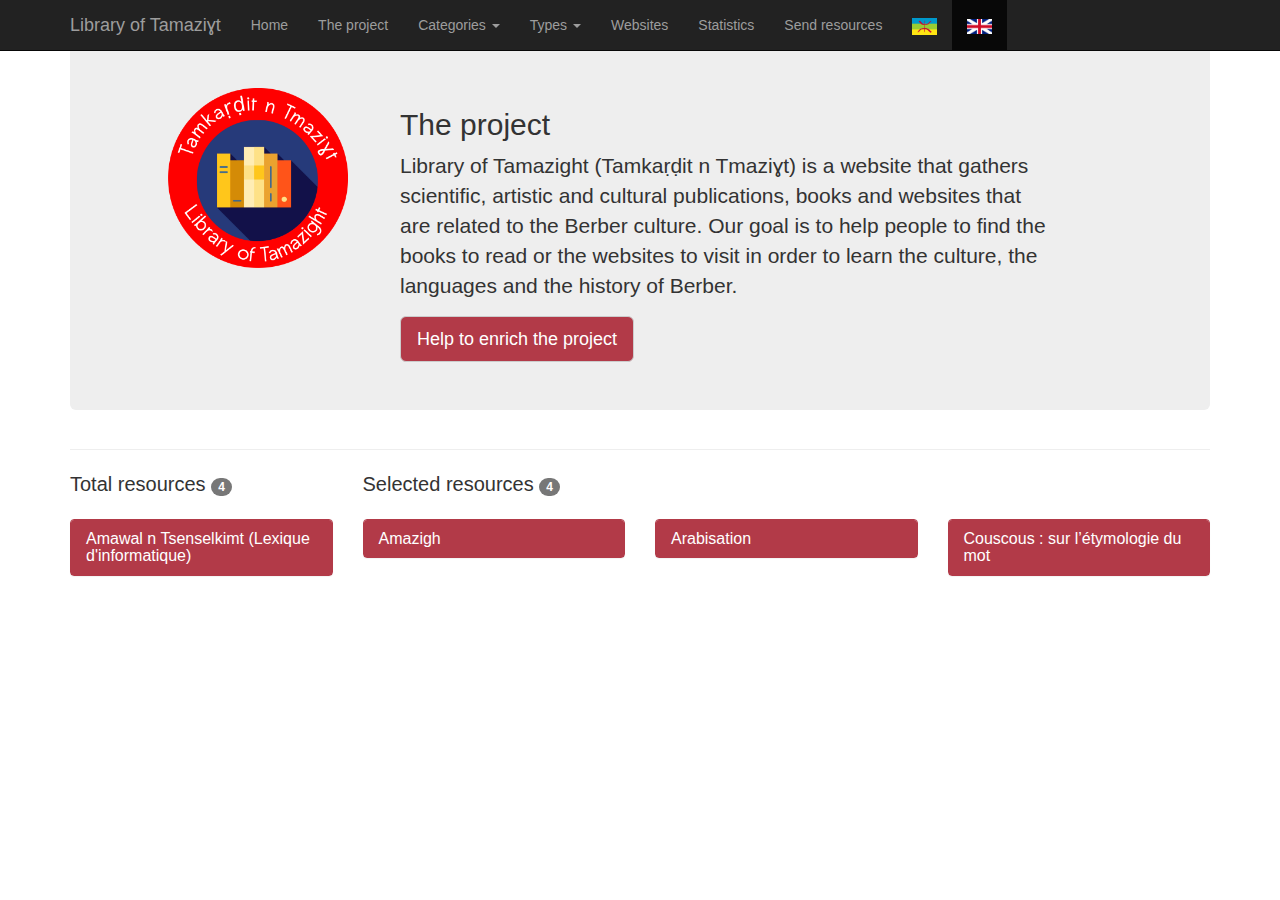
<file: general-knowledge.html>
<!DOCTYPE html>
<html>
<head>
<meta name="description" content="">
<meta name="author" content="Adel Ferdjoukh">
<link rel="icon" href="img/kab.png">
<meta charset="utf-8">
<meta http-equiv="X-UA-Compatible" content="IE=edge">
<meta name="viewport" content="width=device-width, initial-scale=1">
<title>General Knowledge - Library of Tamaziɣt</title>
<!-- Bootstrap core CSS -->
<link href="bootstrap/css/bootstrap.min.css" rel="stylesheet">
<script src="bootstrap/js/jquery-3.3.1.min.js"></script>
<script src="bootstrap/js/bootstrap.min.js"></script>
<script src="css-js/selection.js"></script>
<!-- Custom styles for this template -->
<link href="css-js/lot.css" rel="stylesheet">
</head>

<body>

   <nav class="navbar navbar-inverse navbar-fixed-top">
     <div class="container">
       <div class="navbar-header">
         <button type="button" class="navbar-toggle collapsed" data-toggle="collapse" data-target="#navbar" aria-expanded="false" aria-controls="navbar">
           <span class="sr-only">Toggle navigation</span>
           <span class="icon-bar"></span>
           <span class="icon-bar"></span>
           <span class="icon-bar"></span>
         </button>
         <a class="navbar-brand" href="index.html">Library of Tamaziɣt</a>
       </div>
       <div id="navbar" class="collapse navbar-collapse">
         <ul class="nav navbar-nav">
           <li><a href="index.html">Home</a></li>
           <li><a href="index.html#project">The project</a></li>

           <li class="dropdown">
           <a href="#" class="dropdown-toggle" data-toggle="dropdown">Categories <b class="caret"></b></a>
           <ul class="dropdown-menu">
         		<li><a href="general-knowledge.html">General Knowledge</a></li>
         		<li><a href="children.html">Children</a></li>
         		<li><a href="scientific-publication.html">Scientific publication</a></li>
         		<li><a href="poetry.html">Poetry</a></li>
         		<li><a href="history.html">History</a></li>
         		<li><a href="other-cat.html">Other</a></li>
         		<li><a href="dictionary.html">Dictionary</a></li>
         		<li><a href="teaching.html">Teaching</a></li>
            </ul>
           </li>

           <li class="dropdown">
           <a href="#" class="dropdown-toggle" data-toggle="dropdown">Types <b class="caret"></b></a>
           <ul class="dropdown-menu">
         		<li><a href="book.html">Book</a></li>
         		<li><a href="article.html">Article</a></li>
         		<li><a href="thesis.html">Thesis</a></li>
         		<li><a href="other-type.html">Other</a></li>
            </ul>
           </li>
           <li><a href="index.html#websites">Websites</a></li>
           <li><a href="index.html#statistics">Statistics</a></li>
           <li><a href="index.html#submit">Send resources</a></li>
           <li><a href="index-kab.html"><img src="img/kab.png" width="25" alt="Taqbaylit"/></a></li>
           <li class="active"><a href="index.html"><img src="img/uk.png" width="25" alt="English"/></a></li>
         </ul>
       </div><!--/.nav-collapse -->
     </div>
   </nav>

<div class=container>

  <div class="page-header">
   <div class="jumbotron">
    <div class="container">
      <div class="row">
        <div class="col-sm-3">
             <img src="img/library.png" class="center-img" width="200" alt="Library of Tamazight"/>
        </div>
            
            <div class="col-sm-8">
              <div class="row">
                <div class="col-sm-12">
                    <h2 class="left-h2">The project</h2>
                    <p class="left-p">
                        Library of Tamazight (Tamkaṛḍit n Tmaziɣt) is a website that gathers scientific, artistic and cultural publications, books and websites that are related to the Berber culture.
                        Our goal is to help people to find the books to read or the websites to visit in order to learn the culture, the languages and the history of Berber.
                    </p>
                  </div>                
        </div>        
          <div class="row">
                <div class="col-sm-3">
                    <a href="index.html#submit" class="btn btn-lg btn-pyta">Help to enrich the project</a>
                </div>
            </div>
          </div>
        </div>  
      </div>
   </div>
  </div>


<div class="row">
<div class="col-sm-3"><span style="font-size:20px;">Total resources </span> 
<span class="badge">4</span></div>
<div class="col-sm-3"><span style="font-size:20px;">Selected resources </span> 
<span id="selected" class="badge">4</span></div>
</div>
<br/>

<div id="resources">
 <div class="row">

  <div class="col-sm-3 resource">
            <div class="panel-group">
                <div class="panel panel-pyta">
                    <div class="panel-heading">
                        <h4 class="panel-title"><a data-toggle="collapse" href="#collapse0"><span class="name">Amawal n Tsenselkimt (Lexique d'informatique)</span></a></h4>
                    </div>
                    <div id="collapse0" class="panel-collapse collapse">
                        <div class="panel-body">
                              <p>
<span class="author">Samiya Saad-Buzefran</span>. <span class="type">Book</span>. <span class="year">2003</span>.
                              </p>
                              <p>
Ce lexique est la version revue et augmentée du lexique d'informatique paru aux éditions l'Harmattan (Paris) en septembre 1996. Par rapport à la première édition, de nouveaux termes, notamment ceux elatifs à l'Internet, ont été intégrés et une révision du lexique dans son ensemble a été faite pour affiner les propositions initiales.
                              </p>
   <a href="data/resources/09-18/02.pdf" class="btn btn-pyta">PDF</a>
                       </div>
                  </div>
               </div>
           </div>
  </div>


  <div class="col-sm-3 resource">
            <div class="panel-group">
                <div class="panel panel-pyta">
                    <div class="panel-heading">
                        <h4 class="panel-title"><a data-toggle="collapse" href="#collapse1"><span class="name">Amazigh</span></a></h4>
                    </div>
                    <div id="collapse1" class="panel-collapse collapse">
                        <div class="panel-body">
                              <p>
<span class="author">Salem Chaker</span>. <span class="type">Other</span>. <span class="year">1987</span>.
                              </p>
                              <p>
Ce terme est employé par un certain nombre de groupes berbérophones pour se désigner eux-mêmes. L'aire d'extension de cette dénomination couvre actuellement
                              </p>
   <a href="data/resources/09-18/03.pdf" class="btn btn-pyta">PDF</a>
                       </div>
                  </div>
               </div>
           </div>
  </div>


  <div class="col-sm-3 resource">
            <div class="panel-group">
                <div class="panel panel-pyta">
                    <div class="panel-heading">
                        <h4 class="panel-title"><a data-toggle="collapse" href="#collapse2"><span class="name">Arabisation</span></a></h4>
                    </div>
                    <div id="collapse2" class="panel-collapse collapse">
                        <div class="panel-body">
                              <p>
<span class="author">Salem Chaker</span>. <span class="type">Other</span>. <span class="year">1989</span>.
                              </p>
                              <p>
Les berbérophones, identitifés par une pratique linguistique spécifique, ne sont à l'heure actuelle démographiquement minoritaires que parce que le Maghreb a connu depuis le Moyen Age un lent processus d'arabisation linguistique.
                              </p>
   <a href="data/resources/09-18/04.pdf" class="btn btn-pyta">PDF</a>
                       </div>
                  </div>
               </div>
           </div>
  </div>


  <div class="col-sm-3 resource">
            <div class="panel-group">
                <div class="panel panel-pyta">
                    <div class="panel-heading">
                        <h4 class="panel-title"><a data-toggle="collapse" href="#collapse3"><span class="name">Couscous : sur l’étymologie du mot</span></a></h4>
                    </div>
                    <div id="collapse3" class="panel-collapse collapse">
                        <div class="panel-body">
                              <p>
<span class="author">Salem Chaker</span>. <span class="type">Other</span>. <span class="year">1989</span>.
                              </p>
                              <p>
L’origine berbère du mot couscous ne fait pratiquement pas de doute, même si sa formation exacte présente quelques obscurités.
                              </p>
   <a href="data/resources/09-18/06.pdf" class="btn btn-pyta">PDF</a>
                       </div>
                  </div>
               </div>
           </div>
  </div>

</div>

<br />

<div class="row">
 </div>
</div>
</div>
</body>
</html>
</file>
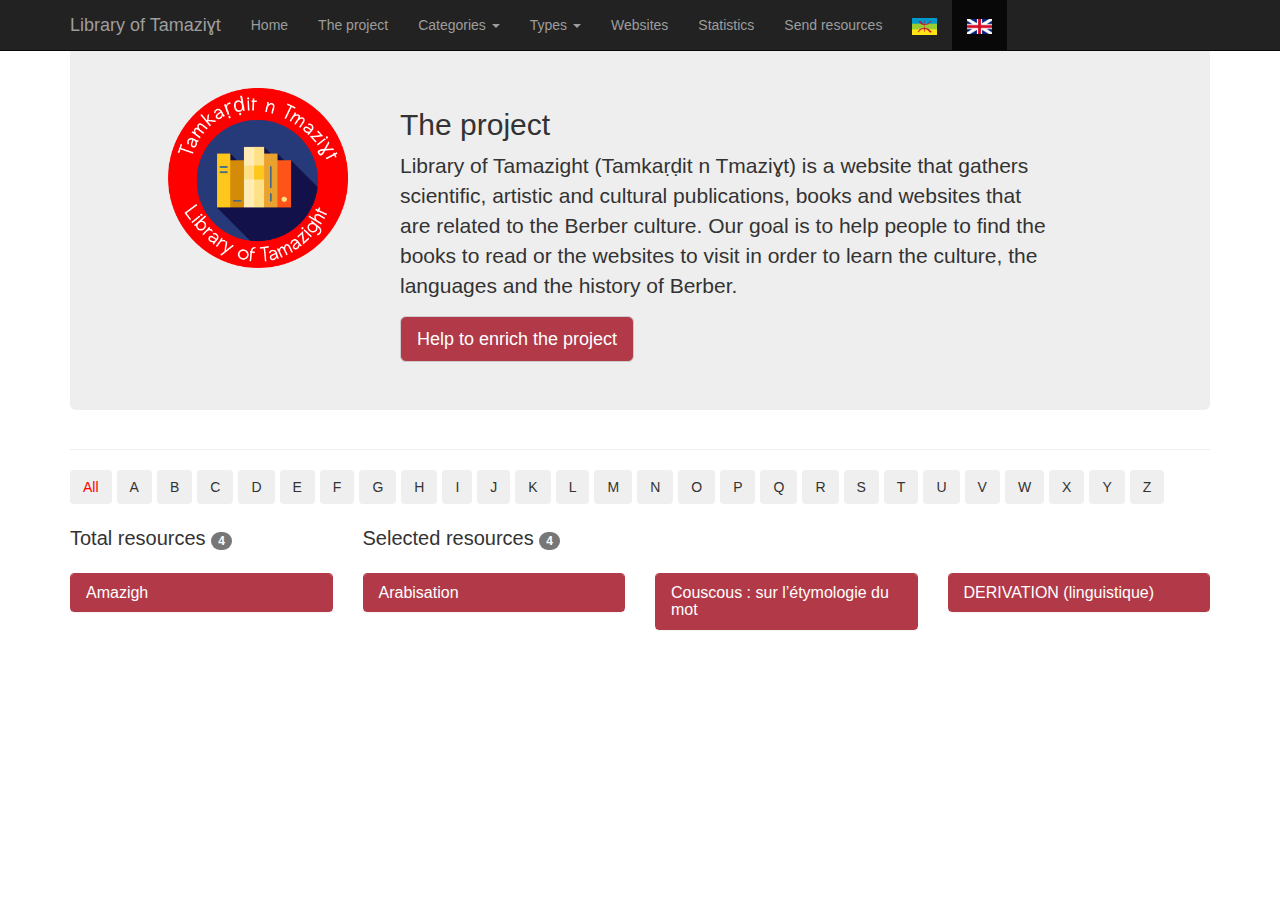
<file: other-type.html>
<!DOCTYPE html>
<html>
<head>
<meta name="description" content="">
<meta name="author" content="Adel Ferdjoukh">
<link rel="icon" href="img/kab.png">
<meta charset="utf-8">
<meta http-equiv="X-UA-Compatible" content="IE=edge">
<meta name="viewport" content="width=device-width, initial-scale=1">
<title>Other - Library of Tamaziɣt</title>
<!-- Bootstrap core CSS -->
<link href="bootstrap/css/bootstrap.min.css" rel="stylesheet">
<script src="bootstrap/js/jquery-3.3.1.min.js"></script>
<script src="bootstrap/js/bootstrap.min.js"></script>
<script src="css-js/selection.js"></script>
<!-- Custom styles for this template -->
<link href="css-js/lot.css" rel="stylesheet">
</head>

<body>

   <nav class="navbar navbar-inverse navbar-fixed-top">
     <div class="container">
       <div class="navbar-header">
         <button type="button" class="navbar-toggle collapsed" data-toggle="collapse" data-target="#navbar" aria-expanded="false" aria-controls="navbar">
           <span class="sr-only">Toggle navigation</span>
           <span class="icon-bar"></span>
           <span class="icon-bar"></span>
           <span class="icon-bar"></span>
         </button>
         <a class="navbar-brand" href="index.html">Library of Tamaziɣt</a>
       </div>
       <div id="navbar" class="collapse navbar-collapse">
         <ul class="nav navbar-nav">
           <li><a href="index.html">Home</a></li>
           <li><a href="index.html#project">The project</a></li>

           <li class="dropdown">
           <a href="#" class="dropdown-toggle" data-toggle="dropdown">Categories <b class="caret"></b></a>
           <ul class="dropdown-menu">
         		<li><a href="general-knowledge.html">General Knowledge</a></li>
         		<li><a href="children.html">Children</a></li>
         		<li><a href="scientific-publication.html">Scientific publication</a></li>
         		<li><a href="poetry.html">Poetry</a></li>
         		<li><a href="history.html">History</a></li>
         		<li><a href="other-cat.html">Other</a></li>
         		<li><a href="dictionary.html">Dictionary</a></li>
         		<li><a href="teaching.html">Teaching</a></li>
            </ul>
           </li>

           <li class="dropdown">
           <a href="#" class="dropdown-toggle" data-toggle="dropdown">Types <b class="caret"></b></a>
           <ul class="dropdown-menu">
         		<li><a href="book.html">Book</a></li>
         		<li><a href="article.html">Article</a></li>
         		<li><a href="thesis.html">Thesis</a></li>
         		<li><a href="other-type.html">Other</a></li>
            </ul>
           </li>
           <li><a href="index.html#websites">Websites</a></li>
           <li><a href="index.html#statistics">Statistics</a></li>
           <li><a href="index.html#submit">Send resources</a></li>
           <li><a href="index-kab.html"><img src="img/kab.png" width="25" alt="Taqbaylit"/></a></li>
           <li class="active"><a href="index.html"><img src="img/uk.png" width="25" alt="English"/></a></li>
         </ul>
       </div><!--/.nav-collapse -->
     </div>
   </nav>

<div class=container>

  <div class="page-header">
   <div class="jumbotron">
    <div class="container">
      <div class="row">
        <div class="col-sm-3">
             <img src="img/library.png" class="center-img" width="200" alt="Library of Tamazight"/>
        </div>
            
            <div class="col-sm-8">
              <div class="row">
                <div class="col-sm-12">
                    <h2 class="left-h2">The project</h2>
                    <p class="left-p">
                        Library of Tamazight (Tamkaṛḍit n Tmaziɣt) is a website that gathers scientific, artistic and cultural publications, books and websites that are related to the Berber culture.
                        Our goal is to help people to find the books to read or the websites to visit in order to learn the culture, the languages and the history of Berber.
                    </p>
                  </div>                
        </div>        
          <div class="row">
                <div class="col-sm-3">
                    <a href="index.html#submit" class="btn btn-lg btn-pyta">Help to enrich the project</a>
                </div>
            </div>
          </div>
        </div>  
      </div>
   </div>
  </div>


<div id="selection-buttons" class="btn-toolbar" role="toolbar" aria-label="Toolbar with button groups">
  <button type="button" id="All" style="color:red;" onclick="selectAll(this);" class="btn btn-secondary">All</button>
  <button type="button" id="A" onclick="select(this);" class="btn btn-secondary">A</button>
  <button type="button" id="B" onclick="select(this);" class="btn btn-secondary">B</button>
  <button type="button" id="C" onclick="select(this);" class="btn btn-secondary">C</button>
  <button type="button" id="D" onclick="select(this);" class="btn btn-secondary">D</button>
  <button type="button" id="E" onclick="select(this);" class="btn btn-secondary">E</button>
  <button type="button" id="F" onclick="select(this);" class="btn btn-secondary">F</button>
  <button type="button" id="G" onclick="select(this);" class="btn btn-secondary">G</button>
  <button type="button" id="H" onclick="select(this);" class="btn btn-secondary">H</button>
  <button type="button" id="I" onclick="select(this);" class="btn btn-secondary">I</button>
  <button type="button" id="J" onclick="select(this);" class="btn btn-secondary">J</button>
  <button type="button" id="K" onclick="select(this);" class="btn btn-secondary">K</button>
  <button type="button" id="L" onclick="select(this);" class="btn btn-secondary">L</button>
  <button type="button" id="M" onclick="select(this);" class="btn btn-secondary">M</button>
  <button type="button" id="N" onclick="select(this);" class="btn btn-secondary">N</button>
  <button type="button" id="O" onclick="select(this);" class="btn btn-secondary">O</button>
  <button type="button" id="P" onclick="select(this);" class="btn btn-secondary">P</button>
  <button type="button" id="Q" onclick="select(this);" class="btn btn-secondary">Q</button>
  <button type="button" id="R" onclick="select(this);" class="btn btn-secondary">R</button>
  <button type="button" id="S" onclick="select(this);" class="btn btn-secondary">S</button>
  <button type="button" id="T" onclick="select(this);" class="btn btn-secondary">T</button>
  <button type="button" id="U" onclick="select(this);" class="btn btn-secondary">U</button>
  <button type="button" id="V" onclick="select(this);" class="btn btn-secondary">V</button>
  <button type="button" id="W" onclick="select(this);" class="btn btn-secondary">W</button>
  <button type="button" id="X" onclick="select(this);" class="btn btn-secondary">X</button>
  <button type="button" id="Y" onclick="select(this);" class="btn btn-secondary">Y</button>
  <button type="button" id="Z" onclick="select(this);" class="btn btn-secondary">Z</button>
</div>
<br/>

<div class="row">
<div class="col-sm-3"><span style="font-size:20px;">Total resources </span> 
<span class="badge">4</span></div>
<div class="col-sm-3"><span style="font-size:20px;">Selected resources </span> 
<span id="selected" class="badge">4</span></div>
</div>
<br/>

<div id="resources">
 <div class="row">

  <div class="col-sm-3 resource">
            <div class="panel-group">
                <div class="panel panel-pyta">
                    <div class="panel-heading">
                        <h4 class="panel-title"><a data-toggle="collapse" href="#collapse0"><span class="name">Amazigh</span></a></h4>
                    </div>
                    <div id="collapse0" class="panel-collapse collapse">
                        <div class="panel-body">
                              <p>
<span class="author">Salem Chaker</span>. <span class="type">Other</span>. <span class="year">1987</span>.
                              </p>
                              <p>
Ce terme est employé par un certain nombre de groupes berbérophones pour se désigner eux-mêmes. L'aire d'extension de cette dénomination couvre actuellement
                              </p>
   <a href="data/resources/09-18/03.pdf" class="btn btn-pyta">PDF</a>
                       </div>
                  </div>
               </div>
           </div>
  </div>


  <div class="col-sm-3 resource">
            <div class="panel-group">
                <div class="panel panel-pyta">
                    <div class="panel-heading">
                        <h4 class="panel-title"><a data-toggle="collapse" href="#collapse1"><span class="name">Arabisation</span></a></h4>
                    </div>
                    <div id="collapse1" class="panel-collapse collapse">
                        <div class="panel-body">
                              <p>
<span class="author">Salem Chaker</span>. <span class="type">Other</span>. <span class="year">1989</span>.
                              </p>
                              <p>
Les berbérophones, identitifés par une pratique linguistique spécifique, ne sont à l'heure actuelle démographiquement minoritaires que parce que le Maghreb a connu depuis le Moyen Age un lent processus d'arabisation linguistique.
                              </p>
   <a href="data/resources/09-18/04.pdf" class="btn btn-pyta">PDF</a>
                       </div>
                  </div>
               </div>
           </div>
  </div>


  <div class="col-sm-3 resource">
            <div class="panel-group">
                <div class="panel panel-pyta">
                    <div class="panel-heading">
                        <h4 class="panel-title"><a data-toggle="collapse" href="#collapse2"><span class="name">Couscous : sur l’étymologie du mot</span></a></h4>
                    </div>
                    <div id="collapse2" class="panel-collapse collapse">
                        <div class="panel-body">
                              <p>
<span class="author">Salem Chaker</span>. <span class="type">Other</span>. <span class="year">1989</span>.
                              </p>
                              <p>
L’origine berbère du mot couscous ne fait pratiquement pas de doute, même si sa formation exacte présente quelques obscurités.
                              </p>
   <a href="data/resources/09-18/06.pdf" class="btn btn-pyta">PDF</a>
                       </div>
                  </div>
               </div>
           </div>
  </div>


  <div class="col-sm-3 resource">
            <div class="panel-group">
                <div class="panel panel-pyta">
                    <div class="panel-heading">
                        <h4 class="panel-title"><a data-toggle="collapse" href="#collapse3"><span class="name">DERIVATION (linguistique)</span></a></h4>
                    </div>
                    <div id="collapse3" class="panel-collapse collapse">
                        <div class="panel-body">
                              <p>
<span class="author">Salem Chaker</span>. <span class="type">Other</span>. <span class="year">1989</span>.
                              </p>
                              <p>
La dérivation se définit en linguistique générale comme la procédure de formation de mots par combinaison d'un élément lexical (appartenant à un inventaire ouvert) et d'un morphème grammatical (appartenant à un inventaire fermé).
                              </p>
   <a href="data/resources/09-18/07.pdf" class="btn btn-pyta">PDF</a>
                       </div>
                  </div>
               </div>
           </div>
  </div>

</div>

<br />

<div class="row">
 </div>
</div>
</div>
</body>
</html>
</file>
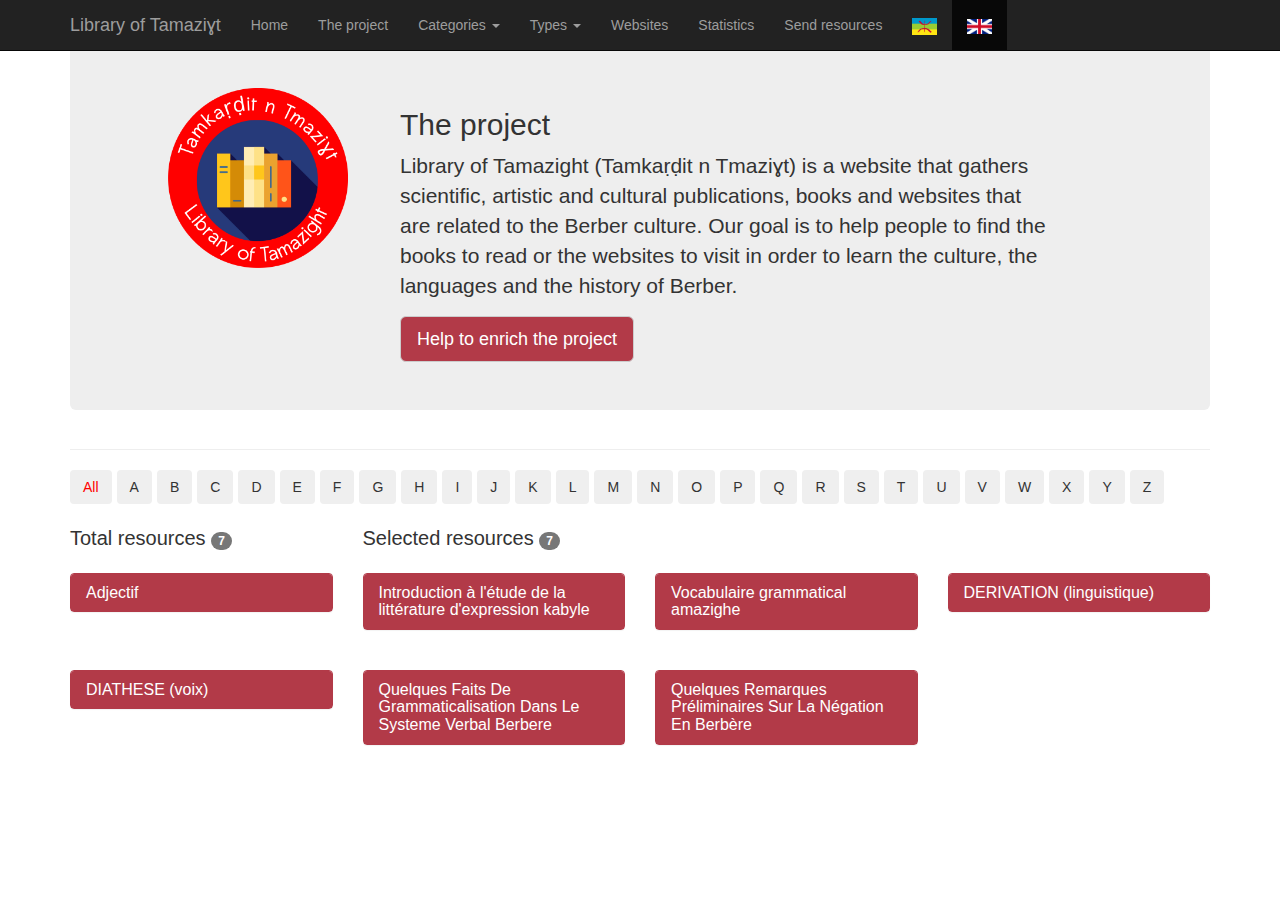
<file: scientific-publication.html>
<!DOCTYPE html>
<html>
<head>
<meta name="description" content="">
<meta name="author" content="Adel Ferdjoukh">
<link rel="icon" href="img/kab.png">
<meta charset="utf-8">
<meta http-equiv="X-UA-Compatible" content="IE=edge">
<meta name="viewport" content="width=device-width, initial-scale=1">
<title>Scientific Publication - Library of Tamaziɣt</title>
<!-- Bootstrap core CSS -->
<link href="bootstrap/css/bootstrap.min.css" rel="stylesheet">
<script src="bootstrap/js/jquery-3.3.1.min.js"></script>
<script src="bootstrap/js/bootstrap.min.js"></script>
<script src="css-js/selection.js"></script>
<!-- Custom styles for this template -->
<link href="css-js/lot.css" rel="stylesheet">
</head>

<body>

   <nav class="navbar navbar-inverse navbar-fixed-top">
     <div class="container">
       <div class="navbar-header">
         <button type="button" class="navbar-toggle collapsed" data-toggle="collapse" data-target="#navbar" aria-expanded="false" aria-controls="navbar">
           <span class="sr-only">Toggle navigation</span>
           <span class="icon-bar"></span>
           <span class="icon-bar"></span>
           <span class="icon-bar"></span>
         </button>
         <a class="navbar-brand" href="index.html">Library of Tamaziɣt</a>
       </div>
       <div id="navbar" class="collapse navbar-collapse">
         <ul class="nav navbar-nav">
           <li><a href="index.html">Home</a></li>
           <li><a href="index.html#project">The project</a></li>

           <li class="dropdown">
           <a href="#" class="dropdown-toggle" data-toggle="dropdown">Categories <b class="caret"></b></a>
           <ul class="dropdown-menu">
         		<li><a href="general-knowledge.html">General Knowledge</a></li>
         		<li><a href="children.html">Children</a></li>
         		<li><a href="scientific-publication.html">Scientific publication</a></li>
         		<li><a href="poetry.html">Poetry</a></li>
         		<li><a href="history.html">History</a></li>
         		<li><a href="other-cat.html">Other</a></li>
         		<li><a href="dictionary.html">Dictionary</a></li>
         		<li><a href="teaching.html">Teaching</a></li>
            </ul>
           </li>

           <li class="dropdown">
           <a href="#" class="dropdown-toggle" data-toggle="dropdown">Types <b class="caret"></b></a>
           <ul class="dropdown-menu">
         		<li><a href="book.html">Book</a></li>
         		<li><a href="article.html">Article</a></li>
         		<li><a href="thesis.html">Thesis</a></li>
         		<li><a href="other-type.html">Other</a></li>
            </ul>
           </li>
           <li><a href="index.html#websites">Websites</a></li>
           <li><a href="index.html#statistics">Statistics</a></li>
           <li><a href="index.html#submit">Send resources</a></li>
           <li><a href="index-kab.html"><img src="img/kab.png" width="25" alt="Taqbaylit"/></a></li>
           <li class="active"><a href="index.html"><img src="img/uk.png" width="25" alt="English"/></a></li>
         </ul>
       </div><!--/.nav-collapse -->
     </div>
   </nav>

<div class=container>

  <div class="page-header">
   <div class="jumbotron">
    <div class="container">
      <div class="row">
        <div class="col-sm-3">
             <img src="img/library.png" class="center-img" width="200" alt="Library of Tamazight"/>
        </div>
            
            <div class="col-sm-8">
              <div class="row">
                <div class="col-sm-12">
                    <h2 class="left-h2">The project</h2>
                    <p class="left-p">
                        Library of Tamazight (Tamkaṛḍit n Tmaziɣt) is a website that gathers scientific, artistic and cultural publications, books and websites that are related to the Berber culture.
                        Our goal is to help people to find the books to read or the websites to visit in order to learn the culture, the languages and the history of Berber.
                    </p>
                  </div>                
        </div>        
          <div class="row">
                <div class="col-sm-3">
                    <a href="index.html#submit" class="btn btn-lg btn-pyta">Help to enrich the project</a>
                </div>
            </div>
          </div>
        </div>  
      </div>
   </div>
  </div>


<div id="selection-buttons" class="btn-toolbar" role="toolbar" aria-label="Toolbar with button groups">
  <button type="button" id="All" style="color:red;" onclick="selectAll(this);" class="btn btn-secondary">All</button>
  <button type="button" id="A" onclick="select(this);" class="btn btn-secondary">A</button>
  <button type="button" id="B" onclick="select(this);" class="btn btn-secondary">B</button>
  <button type="button" id="C" onclick="select(this);" class="btn btn-secondary">C</button>
  <button type="button" id="D" onclick="select(this);" class="btn btn-secondary">D</button>
  <button type="button" id="E" onclick="select(this);" class="btn btn-secondary">E</button>
  <button type="button" id="F" onclick="select(this);" class="btn btn-secondary">F</button>
  <button type="button" id="G" onclick="select(this);" class="btn btn-secondary">G</button>
  <button type="button" id="H" onclick="select(this);" class="btn btn-secondary">H</button>
  <button type="button" id="I" onclick="select(this);" class="btn btn-secondary">I</button>
  <button type="button" id="J" onclick="select(this);" class="btn btn-secondary">J</button>
  <button type="button" id="K" onclick="select(this);" class="btn btn-secondary">K</button>
  <button type="button" id="L" onclick="select(this);" class="btn btn-secondary">L</button>
  <button type="button" id="M" onclick="select(this);" class="btn btn-secondary">M</button>
  <button type="button" id="N" onclick="select(this);" class="btn btn-secondary">N</button>
  <button type="button" id="O" onclick="select(this);" class="btn btn-secondary">O</button>
  <button type="button" id="P" onclick="select(this);" class="btn btn-secondary">P</button>
  <button type="button" id="Q" onclick="select(this);" class="btn btn-secondary">Q</button>
  <button type="button" id="R" onclick="select(this);" class="btn btn-secondary">R</button>
  <button type="button" id="S" onclick="select(this);" class="btn btn-secondary">S</button>
  <button type="button" id="T" onclick="select(this);" class="btn btn-secondary">T</button>
  <button type="button" id="U" onclick="select(this);" class="btn btn-secondary">U</button>
  <button type="button" id="V" onclick="select(this);" class="btn btn-secondary">V</button>
  <button type="button" id="W" onclick="select(this);" class="btn btn-secondary">W</button>
  <button type="button" id="X" onclick="select(this);" class="btn btn-secondary">X</button>
  <button type="button" id="Y" onclick="select(this);" class="btn btn-secondary">Y</button>
  <button type="button" id="Z" onclick="select(this);" class="btn btn-secondary">Z</button>
</div>
<br/>

<div class="row">
<div class="col-sm-3"><span style="font-size:20px;">Total resources </span> 
<span class="badge">7</span></div>
<div class="col-sm-3"><span style="font-size:20px;">Selected resources </span> 
<span id="selected" class="badge">7</span></div>
</div>
<br/>

<div id="resources">
 <div class="row">

  <div class="col-sm-3 resource">
            <div class="panel-group">
                <div class="panel panel-pyta">
                    <div class="panel-heading">
                        <h4 class="panel-title"><a data-toggle="collapse" href="#collapse0"><span class="name">Adjectif</span></a></h4>
                    </div>
                    <div id="collapse0" class="panel-collapse collapse">
                        <div class="panel-body">
                              <p>
<span class="author">Salem Chaker</span>. <span class="type">Article</span>. <span class="year">1985</span>.
                              </p>
                              <p>
En tant que catégorie sémantique et morphologique, l'adjectif existe dans la totalité du domaine berbère.
                              </p>
   <a href="data/resources/09-18/01.pdf" class="btn btn-pyta">PDF</a>
                       </div>
                  </div>
               </div>
           </div>
  </div>


  <div class="col-sm-3 resource">
            <div class="panel-group">
                <div class="panel panel-pyta">
                    <div class="panel-heading">
                        <h4 class="panel-title"><a data-toggle="collapse" href="#collapse1"><span class="name">Introduction à l'étude de la littérature d'expression kabyle</span></a></h4>
                    </div>
                    <div id="collapse1" class="panel-collapse collapse">
                        <div class="panel-body">
                              <p>
<span class="author">Kamel Bouamara</span>. <span class="type">Book</span>. <span class="year">2018</span>.
                              </p>
                              <p>
Ce livre, préfacé par Daniella Merollla, Professeure de littérature et art berbères (Inalco, Paris), rassemble 6 études déjà publiées, entre 2007 et 2018.
                              </p>
                       </div>
                  </div>
               </div>
           </div>
  </div>


  <div class="col-sm-3 resource">
            <div class="panel-group">
                <div class="panel panel-pyta">
                    <div class="panel-heading">
                        <h4 class="panel-title"><a data-toggle="collapse" href="#collapse2"><span class="name">Vocabulaire grammatical amazighe</span></a></h4>
                    </div>
                    <div id="collapse2" class="panel-collapse collapse">
                        <div class="panel-body">
                              <p>
<span class="author">Abdallah BOUMALK,Kamal NAÏT-ZERRAD</span>. <span class="type">Book</span>. <span class="year">2009</span>.
                              </p>
                              <p>
Le présent ouvrage est le fruit d’une collaboration entre l’Institut National des Langues et Civilisations Orientales (INALCO) et l’Institut Royal de la Culture Amazighe (IRCAM). Ces deux institutions ont signé une convention de partenariat en vue d’une collaboration dans le domaine de la recherche scientifique sur la langue amazighe.
                              </p>
   <a href="data/resources/09-18/05.pdf" class="btn btn-pyta">PDF</a>
                       </div>
                  </div>
               </div>
           </div>
  </div>


  <div class="col-sm-3 resource">
            <div class="panel-group">
                <div class="panel panel-pyta">
                    <div class="panel-heading">
                        <h4 class="panel-title"><a data-toggle="collapse" href="#collapse3"><span class="name">DERIVATION (linguistique)</span></a></h4>
                    </div>
                    <div id="collapse3" class="panel-collapse collapse">
                        <div class="panel-body">
                              <p>
<span class="author">Salem Chaker</span>. <span class="type">Other</span>. <span class="year">1989</span>.
                              </p>
                              <p>
La dérivation se définit en linguistique générale comme la procédure de formation de mots par combinaison d'un élément lexical (appartenant à un inventaire ouvert) et d'un morphème grammatical (appartenant à un inventaire fermé).
                              </p>
   <a href="data/resources/09-18/07.pdf" class="btn btn-pyta">PDF</a>
                       </div>
                  </div>
               </div>
           </div>
  </div>

</div>

<br />

<div class="row">

  <div class="col-sm-3 resource">
            <div class="panel-group">
                <div class="panel panel-pyta">
                    <div class="panel-heading">
                        <h4 class="panel-title"><a data-toggle="collapse" href="#collapse4"><span class="name">DIATHESE (voix)</span></a></h4>
                    </div>
                    <div id="collapse4" class="panel-collapse collapse">
                        <div class="panel-body">
                              <p>
<span class="author">Salem Chaker</span>. <span class="type">Article</span>. <span class="year">1995</span>.
                              </p>
                              <p>
Les linguistes généralistes identifient généralement la notion de diathèse à celle de voix (Cf Dubois : 512, Marouzeau : 75...), définie comme la relation grammaticale et sémantique qui existe entre le verbe et les différents participants du procès, sujet et objet.
                              </p>
   <a href="data/resources/09-18/08.pdf" class="btn btn-pyta">PDF</a>
                       </div>
                  </div>
               </div>
           </div>
  </div>


  <div class="col-sm-3 resource">
            <div class="panel-group">
                <div class="panel panel-pyta">
                    <div class="panel-heading">
                        <h4 class="panel-title"><a data-toggle="collapse" href="#collapse5"><span class="name">Quelques Faits De Grammaticalisation Dans Le Systeme Verbal Berbere</span></a></h4>
                    </div>
                    <div id="collapse5" class="panel-collapse collapse">
                        <div class="panel-body">
                              <p>
<span class="author">Salem Chaker</span>. <span class="type">Article</span>. <span class="year">1997</span>.
                              </p>
                              <p>
L’exploration morphogénétique du système verbal berbère dans sa diversité dialectale synchronique met en évidence, dès une date très ancienne (« proto-berbère »), des stratégies multiples de renouvellement...
                              </p>
   <a href="data/resources/09-18/10.pdf" class="btn btn-pyta">PDF</a>
                       </div>
                  </div>
               </div>
           </div>
  </div>


  <div class="col-sm-3 resource">
            <div class="panel-group">
                <div class="panel panel-pyta">
                    <div class="panel-heading">
                        <h4 class="panel-title"><a data-toggle="collapse" href="#collapse6"><span class="name">Quelques Remarques Préliminaires Sur La Négation En Berbère</span></a></h4>
                    </div>
                    <div id="collapse6" class="panel-collapse collapse">
                        <div class="panel-body">
                              <p>
<span class="author">Salem Chaker</span>. <span class="type">Article</span>. <span class="year">On présentera ici les traits essentiels de la négation en berbère et surtout, les principales interrogations que suscitent les différentes facettes de ce phénomène syntaxique et sémantique.</span>.
                              </p>
                              <p>
none
                              </p>
   <a href="data/resources/" class="btn btn-pyta">PDF</a>
   <a href="09-18/11.pdf" class="btn btn-pyta">Link</a>
                       </div>
                  </div>
               </div>
           </div>
  </div>

 </div>
</div>
</div>
</body>
</html>
</file>
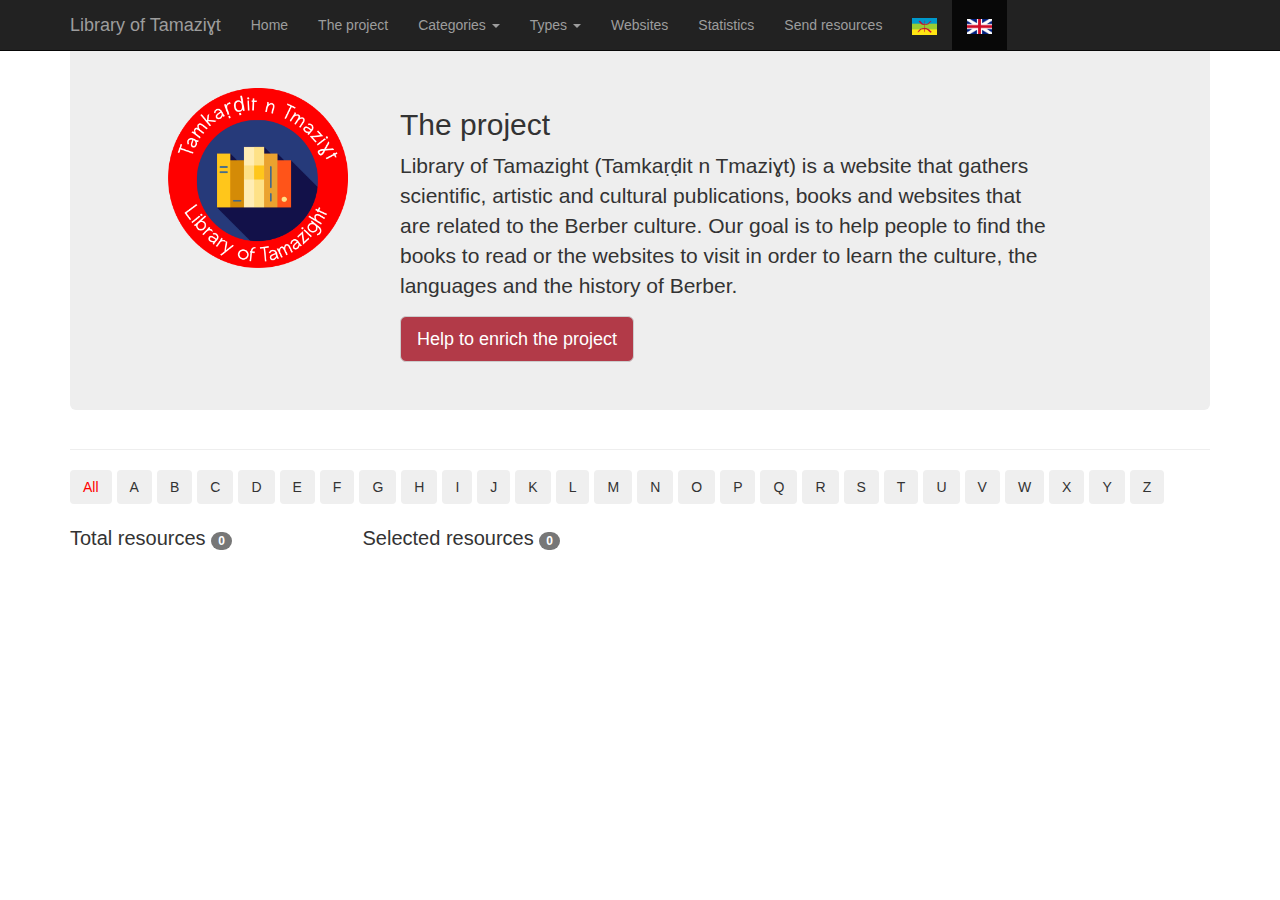
<file: thesis.html>
<!DOCTYPE html>
<html>
<head>
<meta name="description" content="">
<meta name="author" content="Adel Ferdjoukh">
<link rel="icon" href="img/kab.png">
<meta charset="utf-8">
<meta http-equiv="X-UA-Compatible" content="IE=edge">
<meta name="viewport" content="width=device-width, initial-scale=1">
<title>Thesis - Library of Tamaziɣt</title>
<!-- Bootstrap core CSS -->
<link href="bootstrap/css/bootstrap.min.css" rel="stylesheet">
<script src="bootstrap/js/jquery-3.3.1.min.js"></script>
<script src="bootstrap/js/bootstrap.min.js"></script>
<script src="css-js/selection.js"></script>
<!-- Custom styles for this template -->
<link href="css-js/lot.css" rel="stylesheet">
</head>

<body>

   <nav class="navbar navbar-inverse navbar-fixed-top">
     <div class="container">
       <div class="navbar-header">
         <button type="button" class="navbar-toggle collapsed" data-toggle="collapse" data-target="#navbar" aria-expanded="false" aria-controls="navbar">
           <span class="sr-only">Toggle navigation</span>
           <span class="icon-bar"></span>
           <span class="icon-bar"></span>
           <span class="icon-bar"></span>
         </button>
         <a class="navbar-brand" href="index.html">Library of Tamaziɣt</a>
       </div>
       <div id="navbar" class="collapse navbar-collapse">
         <ul class="nav navbar-nav">
           <li><a href="index.html">Home</a></li>
           <li><a href="index.html#project">The project</a></li>

           <li class="dropdown">
           <a href="#" class="dropdown-toggle" data-toggle="dropdown">Categories <b class="caret"></b></a>
           <ul class="dropdown-menu">
         		<li><a href="general-knowledge.html">General Knowledge</a></li>
         		<li><a href="children.html">Children</a></li>
         		<li><a href="scientific-publication.html">Scientific publication</a></li>
         		<li><a href="poetry.html">Poetry</a></li>
         		<li><a href="history.html">History</a></li>
         		<li><a href="other-cat.html">Other</a></li>
         		<li><a href="dictionary.html">Dictionary</a></li>
         		<li><a href="teaching.html">Teaching</a></li>
            </ul>
           </li>

           <li class="dropdown">
           <a href="#" class="dropdown-toggle" data-toggle="dropdown">Types <b class="caret"></b></a>
           <ul class="dropdown-menu">
         		<li><a href="book.html">Book</a></li>
         		<li><a href="article.html">Article</a></li>
         		<li><a href="thesis.html">Thesis</a></li>
         		<li><a href="other-type.html">Other</a></li>
            </ul>
           </li>
           <li><a href="index.html#websites">Websites</a></li>
           <li><a href="index.html#statistics">Statistics</a></li>
           <li><a href="index.html#submit">Send resources</a></li>
           <li><a href="index-kab.html"><img src="img/kab.png" width="25" alt="Taqbaylit"/></a></li>
           <li class="active"><a href="index.html"><img src="img/uk.png" width="25" alt="English"/></a></li>
         </ul>
       </div><!--/.nav-collapse -->
     </div>
   </nav>

<div class=container>

  <div class="page-header">
   <div class="jumbotron">
    <div class="container">
      <div class="row">
        <div class="col-sm-3">
             <img src="img/library.png" class="center-img" width="200" alt="Library of Tamazight"/>
        </div>
            
            <div class="col-sm-8">
              <div class="row">
                <div class="col-sm-12">
                    <h2 class="left-h2">The project</h2>
                    <p class="left-p">
                        Library of Tamazight (Tamkaṛḍit n Tmaziɣt) is a website that gathers scientific, artistic and cultural publications, books and websites that are related to the Berber culture.
                        Our goal is to help people to find the books to read or the websites to visit in order to learn the culture, the languages and the history of Berber.
                    </p>
                  </div>                
        </div>        
          <div class="row">
                <div class="col-sm-3">
                    <a href="index.html#submit" class="btn btn-lg btn-pyta">Help to enrich the project</a>
                </div>
            </div>
          </div>
        </div>  
      </div>
   </div>
  </div>


<div id="selection-buttons" class="btn-toolbar" role="toolbar" aria-label="Toolbar with button groups">
  <button type="button" id="All" style="color:red;" onclick="selectAll(this);" class="btn btn-secondary">All</button>
  <button type="button" id="A" onclick="select(this);" class="btn btn-secondary">A</button>
  <button type="button" id="B" onclick="select(this);" class="btn btn-secondary">B</button>
  <button type="button" id="C" onclick="select(this);" class="btn btn-secondary">C</button>
  <button type="button" id="D" onclick="select(this);" class="btn btn-secondary">D</button>
  <button type="button" id="E" onclick="select(this);" class="btn btn-secondary">E</button>
  <button type="button" id="F" onclick="select(this);" class="btn btn-secondary">F</button>
  <button type="button" id="G" onclick="select(this);" class="btn btn-secondary">G</button>
  <button type="button" id="H" onclick="select(this);" class="btn btn-secondary">H</button>
  <button type="button" id="I" onclick="select(this);" class="btn btn-secondary">I</button>
  <button type="button" id="J" onclick="select(this);" class="btn btn-secondary">J</button>
  <button type="button" id="K" onclick="select(this);" class="btn btn-secondary">K</button>
  <button type="button" id="L" onclick="select(this);" class="btn btn-secondary">L</button>
  <button type="button" id="M" onclick="select(this);" class="btn btn-secondary">M</button>
  <button type="button" id="N" onclick="select(this);" class="btn btn-secondary">N</button>
  <button type="button" id="O" onclick="select(this);" class="btn btn-secondary">O</button>
  <button type="button" id="P" onclick="select(this);" class="btn btn-secondary">P</button>
  <button type="button" id="Q" onclick="select(this);" class="btn btn-secondary">Q</button>
  <button type="button" id="R" onclick="select(this);" class="btn btn-secondary">R</button>
  <button type="button" id="S" onclick="select(this);" class="btn btn-secondary">S</button>
  <button type="button" id="T" onclick="select(this);" class="btn btn-secondary">T</button>
  <button type="button" id="U" onclick="select(this);" class="btn btn-secondary">U</button>
  <button type="button" id="V" onclick="select(this);" class="btn btn-secondary">V</button>
  <button type="button" id="W" onclick="select(this);" class="btn btn-secondary">W</button>
  <button type="button" id="X" onclick="select(this);" class="btn btn-secondary">X</button>
  <button type="button" id="Y" onclick="select(this);" class="btn btn-secondary">Y</button>
  <button type="button" id="Z" onclick="select(this);" class="btn btn-secondary">Z</button>
</div>
<br/>

<div class="row">
<div class="col-sm-3"><span style="font-size:20px;">Total resources </span> 
<span class="badge">0</span></div>
<div class="col-sm-3"><span style="font-size:20px;">Selected resources </span> 
<span id="selected" class="badge">0</span></div>
</div>
<br/>

<div id="resources">
 <div class="row">
 </div>
</div>
</div>
</body>
</html>
</file>
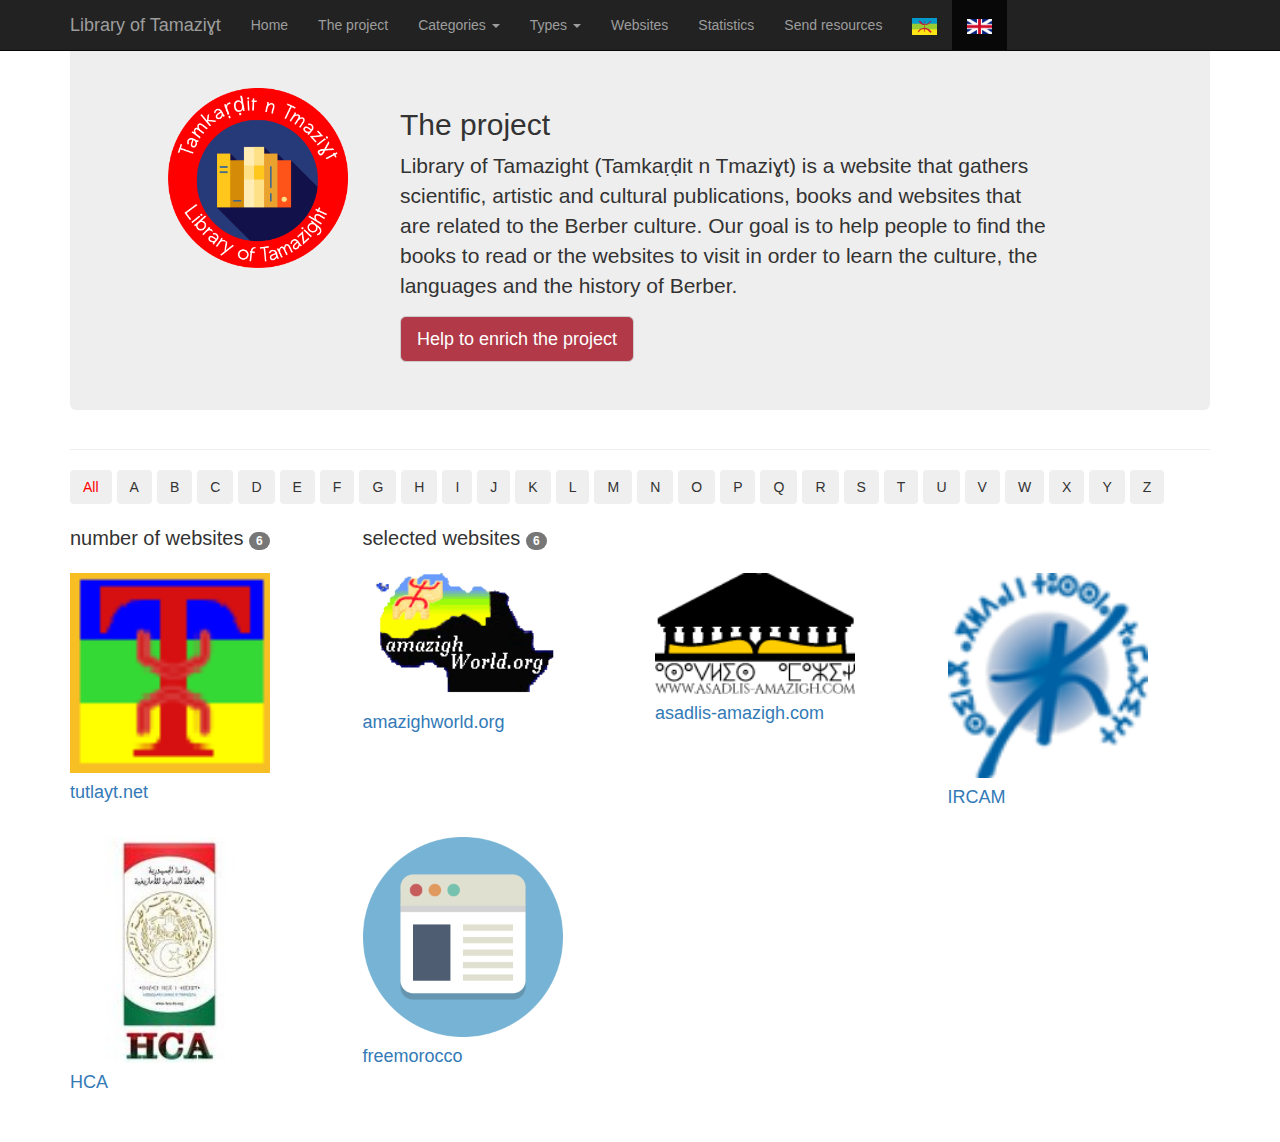
<file: websites.html>
<!DOCTYPE html>
<html>
<head>
<meta name="description" content="">
<meta name="author" content="Adel Ferdjoukh">
<link rel="icon" href="img/kab.png">
<meta charset="utf-8">
<meta http-equiv="X-UA-Compatible" content="IE=edge">
<meta name="viewport" content="width=device-width, initial-scale=1">
<title>Websites - Library of Tamaziɣt</title>
<!-- Bootstrap core CSS -->
<link href="bootstrap/css/bootstrap.min.css" rel="stylesheet">
<script src="bootstrap/js/jquery-3.3.1.min.js"></script>
<script src="bootstrap/js/bootstrap.min.js"></script>
<script src="css-js/selection.js"></script>
<!-- Custom styles for this template -->
<link href="css-js/lot.css" rel="stylesheet">
</head>

<body>

   <nav class="navbar navbar-inverse navbar-fixed-top">
     <div class="container">
       <div class="navbar-header">
         <button type="button" class="navbar-toggle collapsed" data-toggle="collapse" data-target="#navbar" aria-expanded="false" aria-controls="navbar">
           <span class="sr-only">Toggle navigation</span>
           <span class="icon-bar"></span>
           <span class="icon-bar"></span>
           <span class="icon-bar"></span>
         </button>
         <a class="navbar-brand" href="index.html">Library of Tamaziɣt</a>
       </div>
       <div id="navbar" class="collapse navbar-collapse">
         <ul class="nav navbar-nav">
           <li><a href="index.html">Home</a></li>
           <li><a href="index.html#project">The project</a></li>

           <li class="dropdown">
           <a href="#" class="dropdown-toggle" data-toggle="dropdown">Categories <b class="caret"></b></a>
           <ul class="dropdown-menu">
         		<li><a href="general-knowledge.html">General Knowledge</a></li>
         		<li><a href="children.html">Children</a></li>
         		<li><a href="scientific-publication.html">Scientific publication</a></li>
         		<li><a href="poetry.html">Poetry</a></li>
         		<li><a href="history.html">History</a></li>
         		<li><a href="other-cat.html">Other</a></li>
         		<li><a href="dictionary.html">Dictionary</a></li>
         		<li><a href="teaching.html">Teaching</a></li>
            </ul>
           </li>

           <li class="dropdown">
           <a href="#" class="dropdown-toggle" data-toggle="dropdown">Types <b class="caret"></b></a>
           <ul class="dropdown-menu">
         		<li><a href="book.html">Book</a></li>
         		<li><a href="article.html">Article</a></li>
         		<li><a href="thesis.html">Thesis</a></li>
         		<li><a href="other-type.html">Other</a></li>
            </ul>
           </li>
           <li><a href="index.html#websites">Websites</a></li>
           <li><a href="index.html#statistics">Statistics</a></li>
           <li><a href="index.html#submit">Send resources</a></li>
           <li><a href="index-kab.html"><img src="img/kab.png" width="25" alt="Taqbaylit"/></a></li>
           <li class="active"><a href="index.html"><img src="img/uk.png" width="25" alt="English"/></a></li>
         </ul>
       </div><!--/.nav-collapse -->
     </div>
   </nav>

<div class=container>

  <div class="page-header">
   <div class="jumbotron">
    <div class="container">
      <div class="row">
        <div class="col-sm-3">
             <img src="img/library.png" class="center-img" width="200" alt="Library of Tamazight"/>
        </div>
            
            <div class="col-sm-8">
              <div class="row">
                <div class="col-sm-12">
                    <h2 class="left-h2">The project</h2>
                    <p class="left-p">
                        Library of Tamazight (Tamkaṛḍit n Tmaziɣt) is a website that gathers scientific, artistic and cultural publications, books and websites that are related to the Berber culture.
                        Our goal is to help people to find the books to read or the websites to visit in order to learn the culture, the languages and the history of Berber.
                    </p>
                  </div>                
        </div>        
          <div class="row">
                <div class="col-sm-3">
                    <a href="index.html#submit" class="btn btn-lg btn-pyta">Help to enrich the project</a>
                </div>
            </div>
          </div>
        </div>  
      </div>
   </div>
  </div>


<div id="selection-buttons" class="btn-toolbar" role="toolbar" aria-label="Toolbar with button groups">
  <button type="button" id="All" style="color:red;" onclick="selectAll(this);" class="btn btn-secondary">All</button>
  <button type="button" id="A" onclick="select(this);" class="btn btn-secondary">A</button>
  <button type="button" id="B" onclick="select(this);" class="btn btn-secondary">B</button>
  <button type="button" id="C" onclick="select(this);" class="btn btn-secondary">C</button>
  <button type="button" id="D" onclick="select(this);" class="btn btn-secondary">D</button>
  <button type="button" id="E" onclick="select(this);" class="btn btn-secondary">E</button>
  <button type="button" id="F" onclick="select(this);" class="btn btn-secondary">F</button>
  <button type="button" id="G" onclick="select(this);" class="btn btn-secondary">G</button>
  <button type="button" id="H" onclick="select(this);" class="btn btn-secondary">H</button>
  <button type="button" id="I" onclick="select(this);" class="btn btn-secondary">I</button>
  <button type="button" id="J" onclick="select(this);" class="btn btn-secondary">J</button>
  <button type="button" id="K" onclick="select(this);" class="btn btn-secondary">K</button>
  <button type="button" id="L" onclick="select(this);" class="btn btn-secondary">L</button>
  <button type="button" id="M" onclick="select(this);" class="btn btn-secondary">M</button>
  <button type="button" id="N" onclick="select(this);" class="btn btn-secondary">N</button>
  <button type="button" id="O" onclick="select(this);" class="btn btn-secondary">O</button>
  <button type="button" id="P" onclick="select(this);" class="btn btn-secondary">P</button>
  <button type="button" id="Q" onclick="select(this);" class="btn btn-secondary">Q</button>
  <button type="button" id="R" onclick="select(this);" class="btn btn-secondary">R</button>
  <button type="button" id="S" onclick="select(this);" class="btn btn-secondary">S</button>
  <button type="button" id="T" onclick="select(this);" class="btn btn-secondary">T</button>
  <button type="button" id="U" onclick="select(this);" class="btn btn-secondary">U</button>
  <button type="button" id="V" onclick="select(this);" class="btn btn-secondary">V</button>
  <button type="button" id="W" onclick="select(this);" class="btn btn-secondary">W</button>
  <button type="button" id="X" onclick="select(this);" class="btn btn-secondary">X</button>
  <button type="button" id="Y" onclick="select(this);" class="btn btn-secondary">Y</button>
  <button type="button" id="Z" onclick="select(this);" class="btn btn-secondary">Z</button>
</div>
<br/>




<div class="row">
<div class="col-sm-3"><span style="font-size:20px;">number of websites </span> 
<span class="badge">6</span></div>
<div class="col-sm-3"><span style="font-size:20px;">selected websites </span> 
<span id="selected" class="badge">6</span></div>
</div>
<br/>
<div id="resources">
<div class="row">
<div id="tutlayt.net" class="col-sm-3 resource">
<a data-toggle="collapse" href="#collapse0"><img src="data/website-logos/tutlayt_net.png" width="200" /></a>
 <h4><a data-toggle="collapse" href="#collapse0"><span class="name">tutlayt.net<span></a></h4>
 <div id="collapse0" class="collapse">
  <p>Tutlayt.net est un site regroupant beaucoup de resources sur tamazight. Vous trouverez des livres et un dictionnaire Kabyle-Français très riche.</p>
  <a href="http://tutlayt.net/" class="btn btn-pyta">visit website</a>
 </div>
</div>

<div id="amazighworld.org" class="col-sm-3 resource">
<a data-toggle="collapse" href="#collapse1"><img src="data/website-logos/amazighworld_org.gif" width="200" /></a>
 <h4><a data-toggle="collapse" href="#collapse1"><span class="name">amazighworld.org<span></a></h4>
 <div id="collapse1" class="collapse">
  <p>Amazigh- windows on the Amazigh (berber) world : culture,music, human rights, amazigh studies, gallery, communication, all about imazighen.</p>
  <a href="http://www.amazighworld.org/" class="btn btn-pyta">visit website</a>
 </div>
</div>

<div id="asadlis-amazigh.com" class="col-sm-3 resource">
<a data-toggle="collapse" href="#collapse2"><img src="data/website-logos/asadlis-amazigh-com.png" width="200" /></a>
 <h4><a data-toggle="collapse" href="#collapse2"><span class="name">asadlis-amazigh.com<span></a></h4>
 <div id="collapse2" class="collapse">
  <p>Asadlis Umdhin Amazigh, littéralement « bibliothèque numérique amazighe », s’inscrit dans cette dynamique de numérisation de la culture amazighe.</p>
  <a href="http://www.asadlis-amazigh.com/" class="btn btn-pyta">visit website</a>
 </div>
</div>

<div id="IRCAM" class="col-sm-3 resource">
<a data-toggle="collapse" href="#collapse3"><img src="data/website-logos/ircam.png" width="200" /></a>
 <h4><a data-toggle="collapse" href="#collapse3"><span class="name">IRCAM<span></a></h4>
 <div id="collapse3" class="collapse">
  <p>L’Institut Royal de la Culture Amazighe (IRCAM) est une institution créée auprès de Sa Majesté Chérifienne. Il est régi par le Dahir Royal (n°1-01-299) portant sa création et son organisation et formant son statut général. Il est doté de la pleine capacité juridique et de l’autonomie financière.</p>
  <a href="http://www.ircam.ma/?q=fr" class="btn btn-pyta">visit website</a>
 </div>
</div>

</div>

<br />

<div class="row">
<div id="HCA" class="col-sm-3 resource">
<a data-toggle="collapse" href="#collapse4"><img src="data/website-logos/hca.jpg" width="200" /></a>
 <h4><a data-toggle="collapse" href="#collapse4"><span class="name">HCA<span></a></h4>
 <div id="collapse4" class="collapse">
  <p>Le Haut Commissariat à l’Amazighité est une institution placée sous la tutelle de la Présidence de la République. Il est dirigé par un Haut Commissaire, assisté d’un Secrétaire Général.</p>
  <a href="http://hca-dz.org/" class="btn btn-pyta">visit website</a>
 </div>
</div>

<div id="freemorocco" class="col-sm-3 resource">
<a data-toggle="collapse" href="#collapse5"><img src="data/website-logos/web.png" width="200" /></a>
 <h4><a data-toggle="collapse" href="#collapse5"><span class="name">freemorocco<span></a></h4>
 <div id="collapse5" class="collapse">
  <p> Freemorocco est un site marocain qui rassemble beaucoup de ressources éducatives et littéraires berbères ainsi qu'un magasin de souvenirs amazighs.</p>
  <a href="http://www.freemorocco.com/" class="btn btn-pyta">visit website</a>
 </div>
</div>

</div>
</div>
</div>
<br/>
<br/>
</body>
</html>
</file>
<file: css-js/lot.css>
/* custom button */
.btn-pyta {
  color: #fff;
  background-color: #B23A48;
  border-color: #ccc;
}
.btn-pyta:focus,
.btn-pyta.focus {
  color: #333;
  background-color: #e6e6e6;
  border-color: #B23A48;
}
.btn-pyta:hover {
  color: #333;
  background-color: #e0b0b5;
  border-color: #B23A48;
}
.btn-pyta:active,
.btn-pyta.active,
.open > .dropdown-toggle.btn-pyta {
  color: #333;
  background-color: #e0b0b5;
  border-color: #adadad;
}
.btn-pyta:active:hover,
.btn-pyta.active:hover,
.open > .dropdown-toggle.btn-pyta:hover,
.btn-pyta:active:focus,
.btn-pyta.active:focus,
.open > .dropdown-toggle.btn-pyta:focus,
.btn-pyta:active.focus,
.btn-pyta.active.focus,
.open > .dropdown-toggle.btn-pyta.focus {
  color: #333;
  background-color: #d4d4d4;
  border-color: #8c8c8c;
}
.btn-pyta:active,
.btn-pyta.active,
.open > .dropdown-toggle.btn-pyta {
  background-image: none;
}
.btn-pyta.disabled:hover,
.btn-pyta[disabled]:hover,
fieldset[disabled] .btn-pyta:hover,
.btn-pyta.disabled:focus,
.btn-pyta[disabled]:focus,
fieldset[disabled] .btn-pyta:focus,
.btn-pyta.disabled.focus,
.btn-pyta[disabled].focus,
fieldset[disabled] .btn-pyta.focus {
  background-color: #fff;
  border-color: #ccc;
}
.btn-pyta .badge {
  color: #fff;
  background-color: #333;
}

.center-img{
   display: block;
   margin-left: auto;
   margin-right: auto;
   width: 80%;
}

.left-p {
  text-align: left;
}

.title-row{
 text-align: center; 
}

.center-col{
 text-align: center; 
}

.panel-pyta{
  border-color: #B23A48;  
}

.panel-pyta > .panel-heading {
  color: #fff;
  background-color: #B23A48;
  border-color: #ddd;
}

}
.panel-pyta > .panel-heading + .panel-collapse > .panel-body {
  border-top-color: #ddd;
}
.panel-pyta > .panel-heading .badge {
  color: #B23A48;
  background-color: #fff;
}
.panel-pyta > .panel-footer + .panel-collapse > .panel-body {
  border-bottom-color: #ddd;
}

.lettrine {
padding:5px; 
margin: 5px 10px 0px 0px; 
font-size:80px; 
line-height: 1em 
}

.stat-p{
font-size:35px; 
}
</file>
